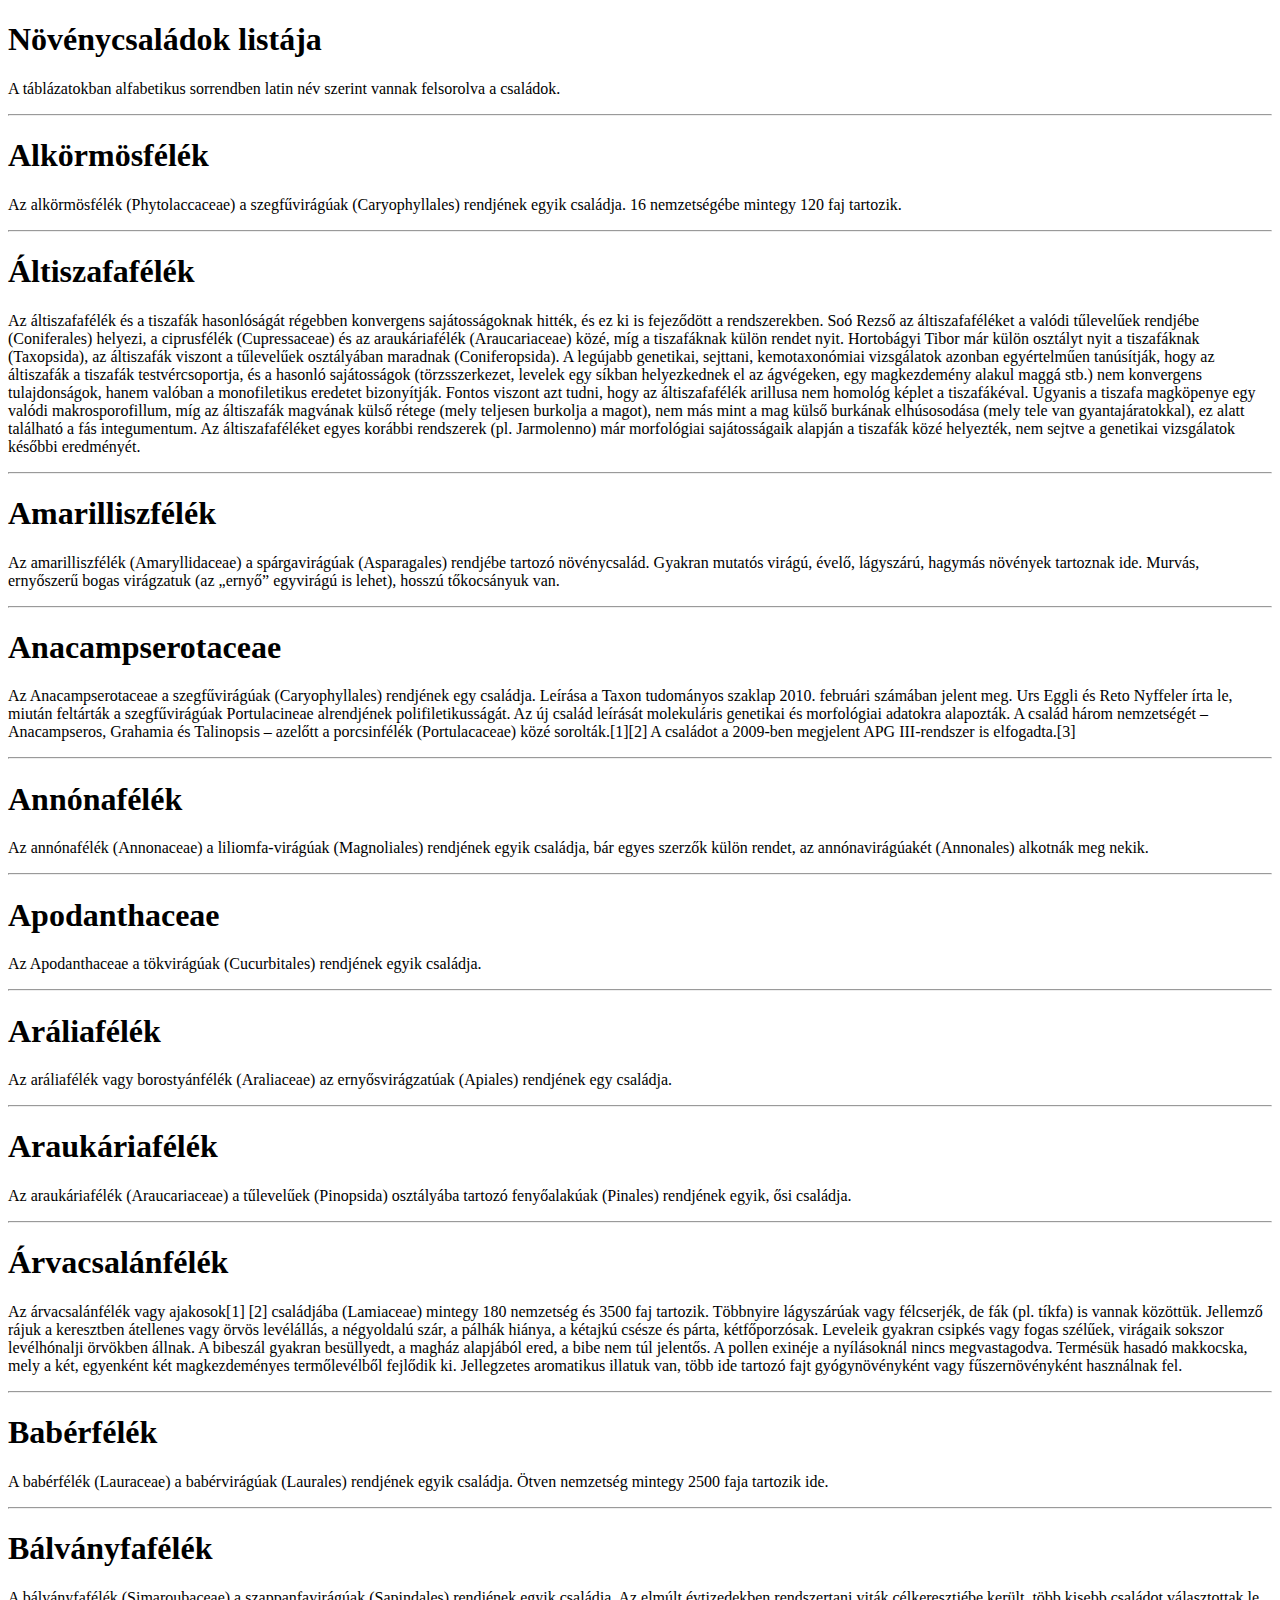
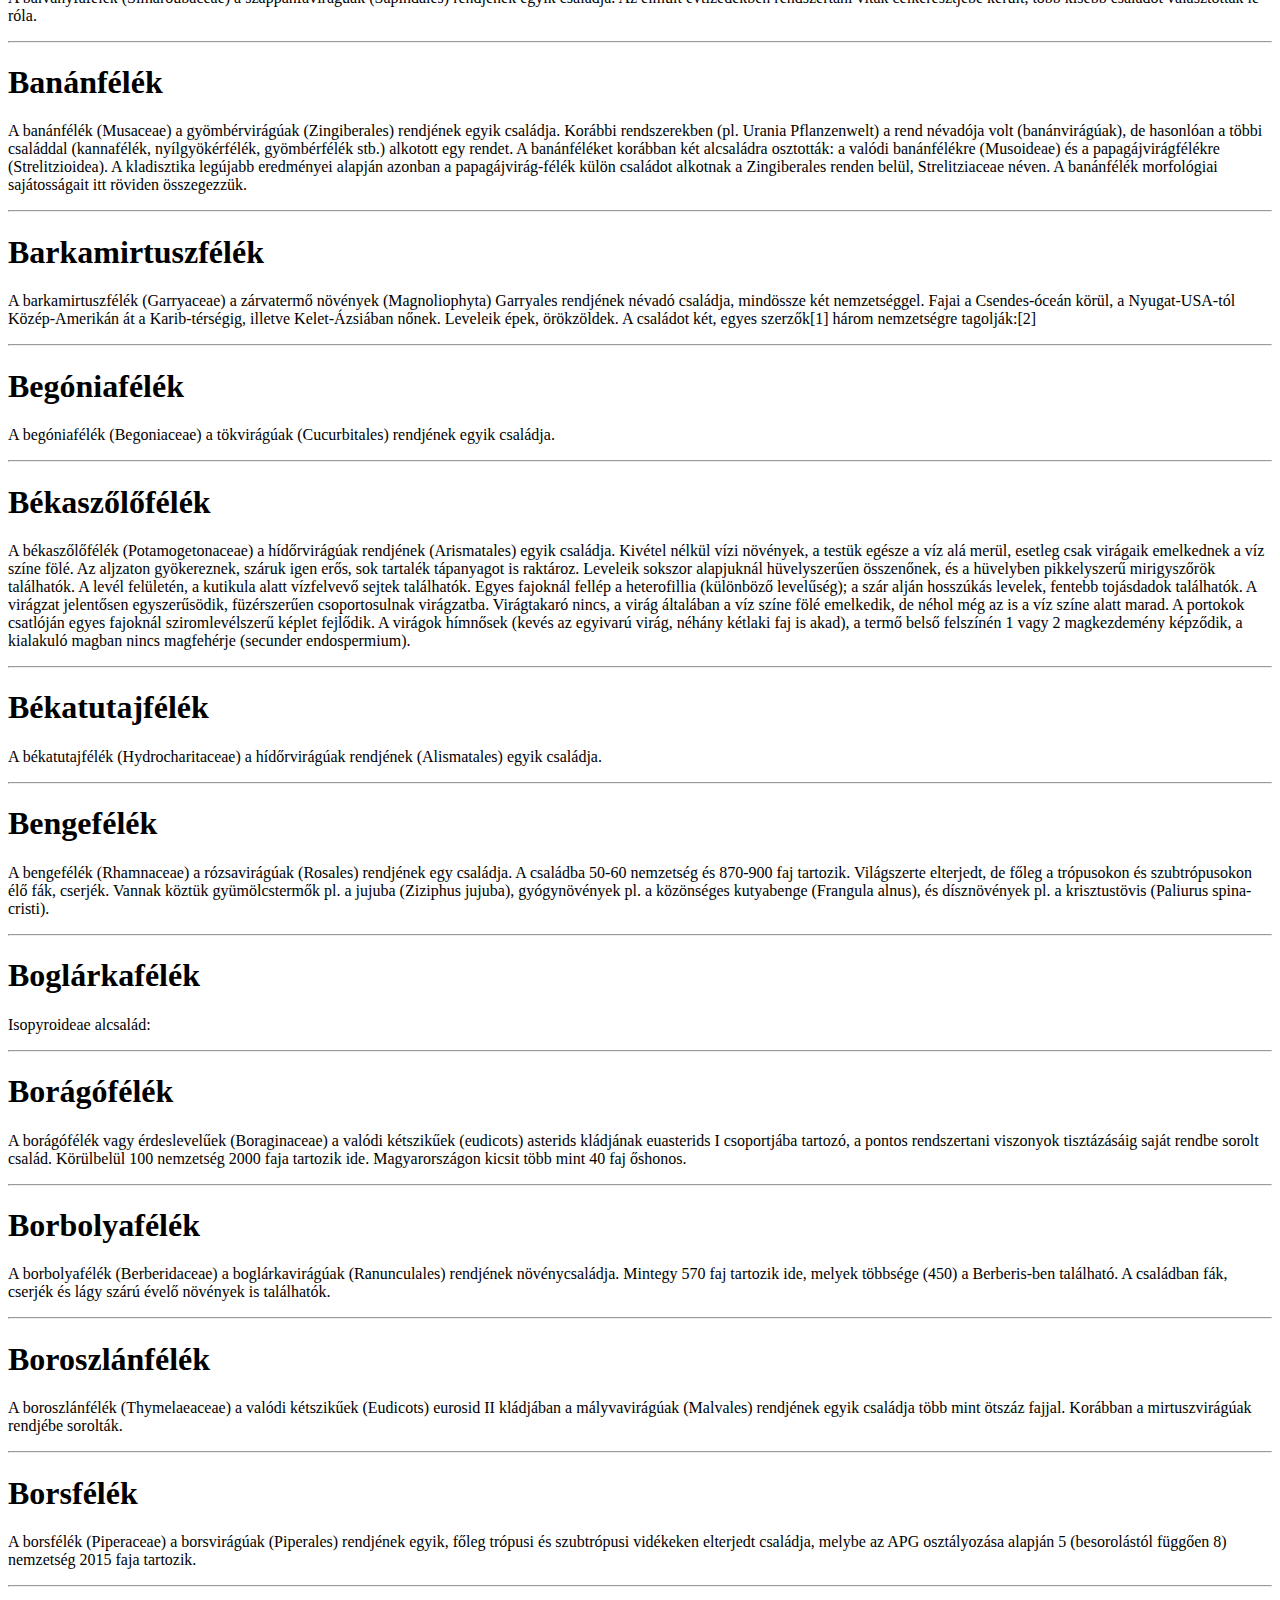
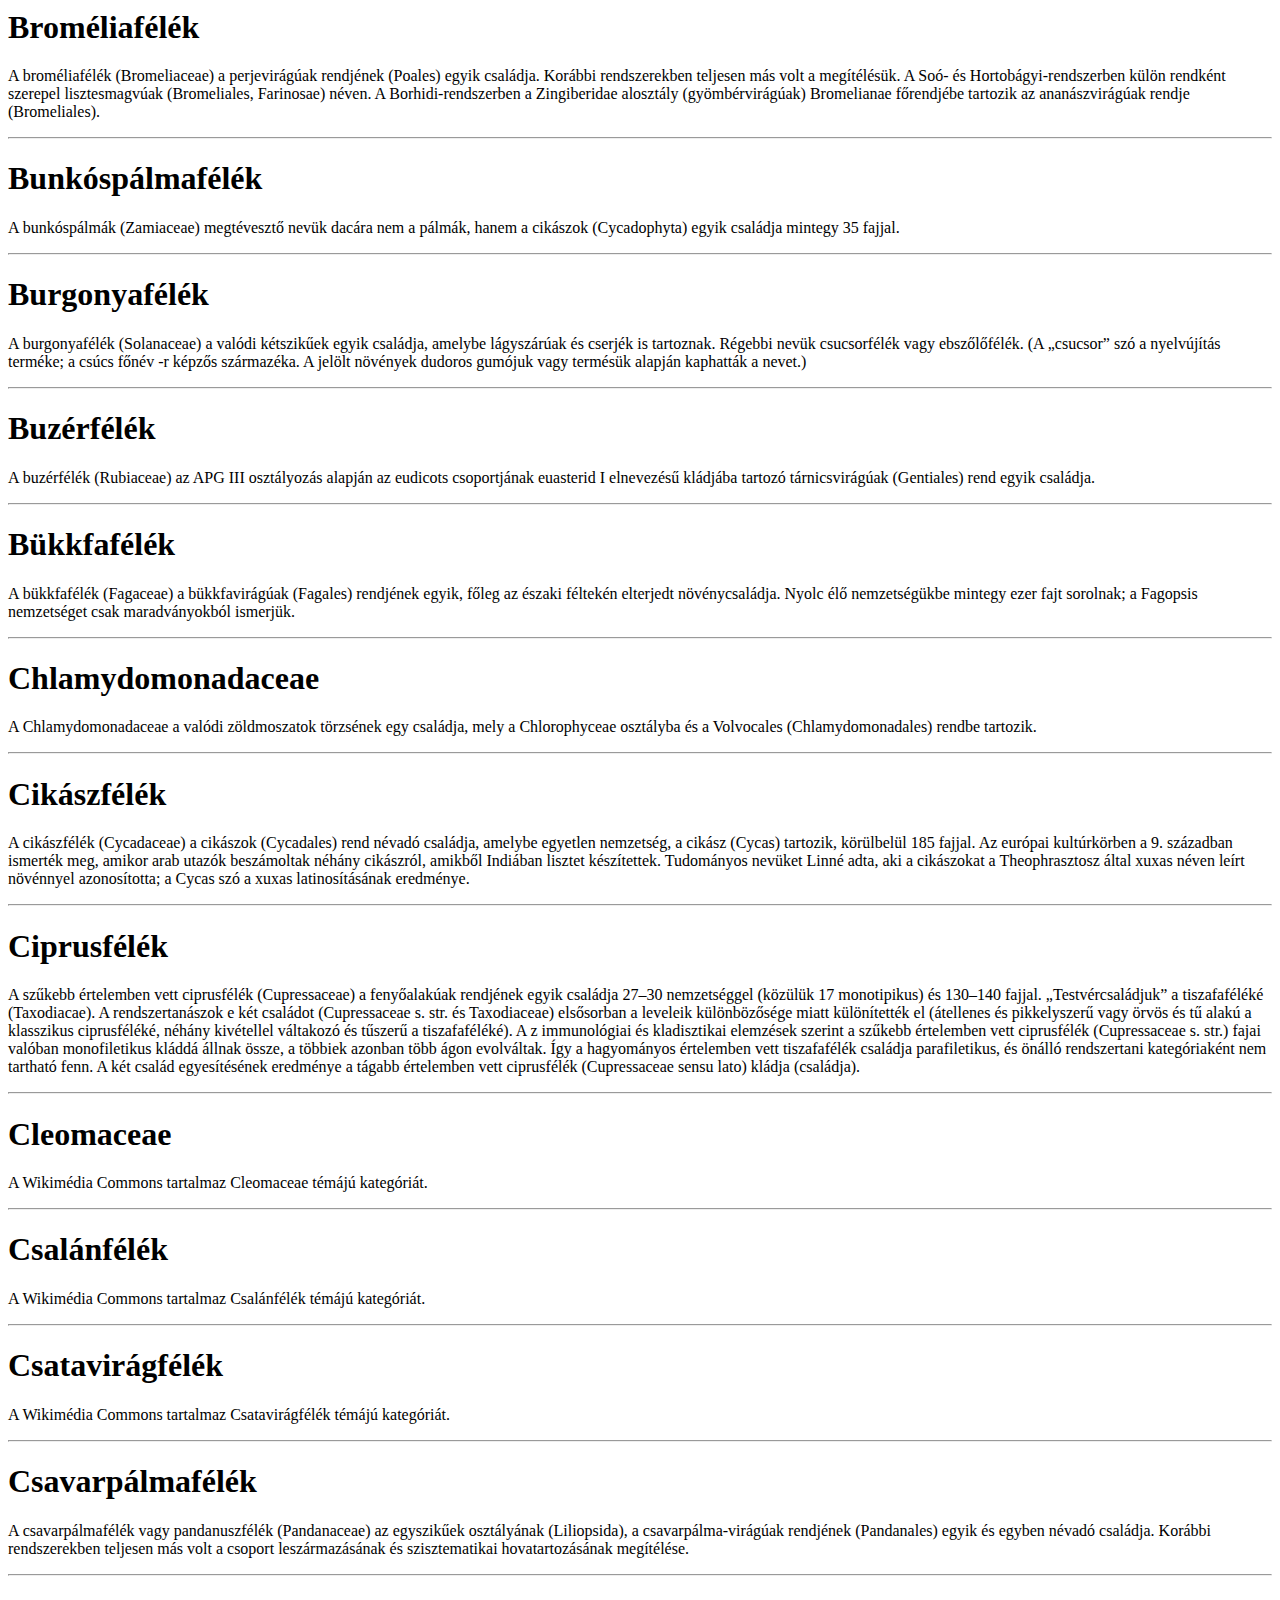
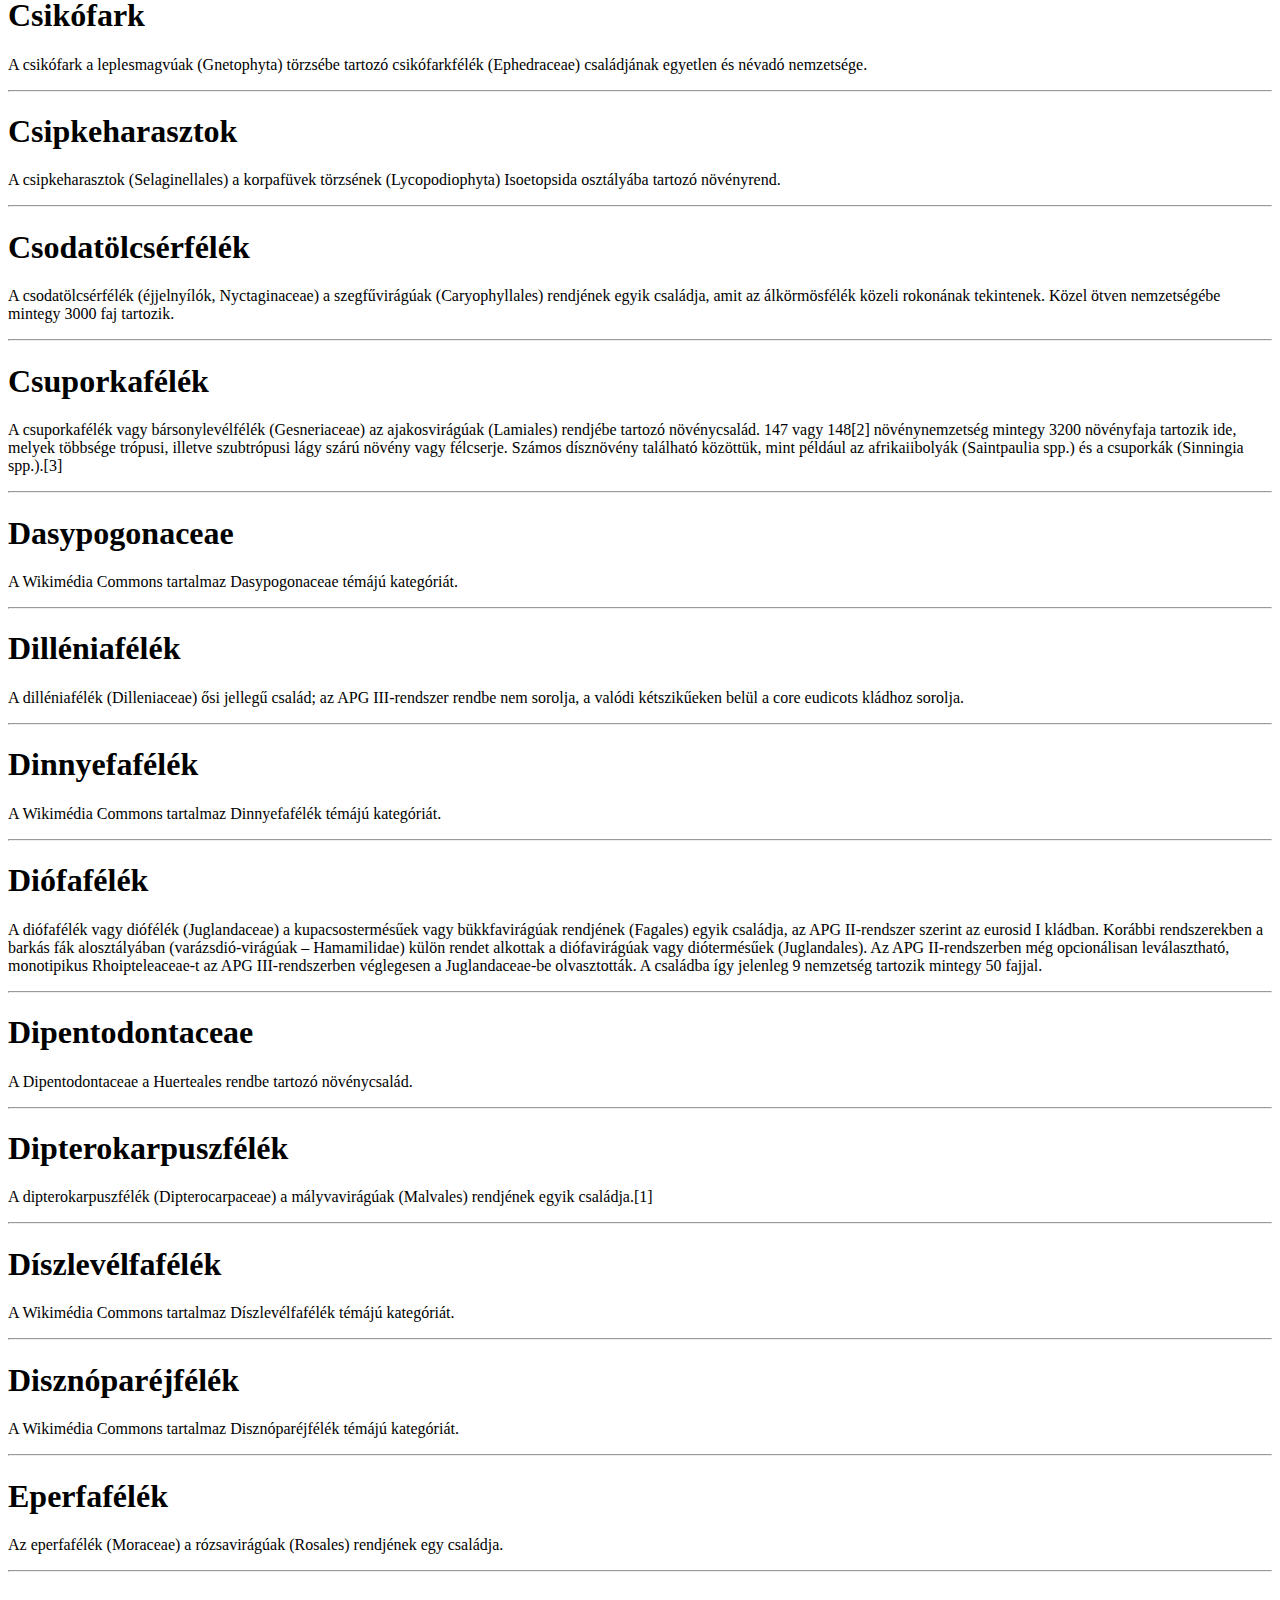
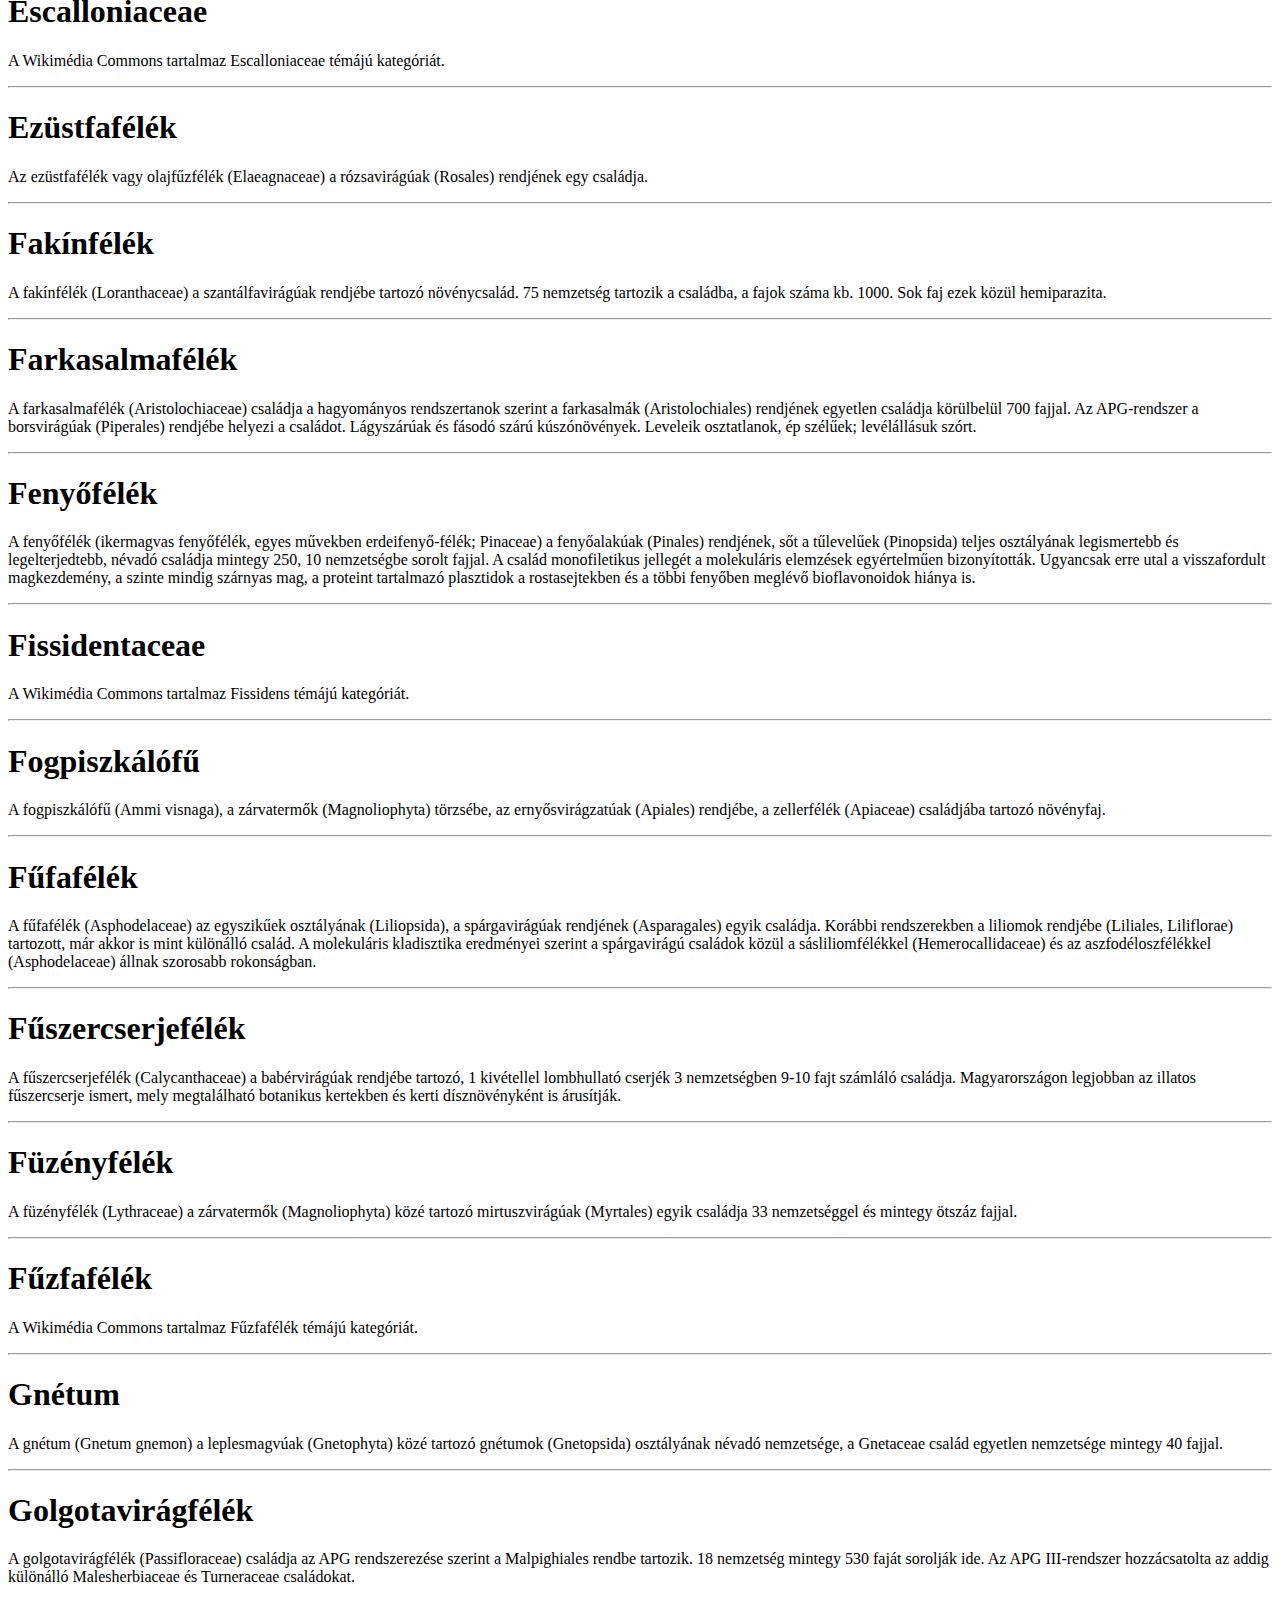
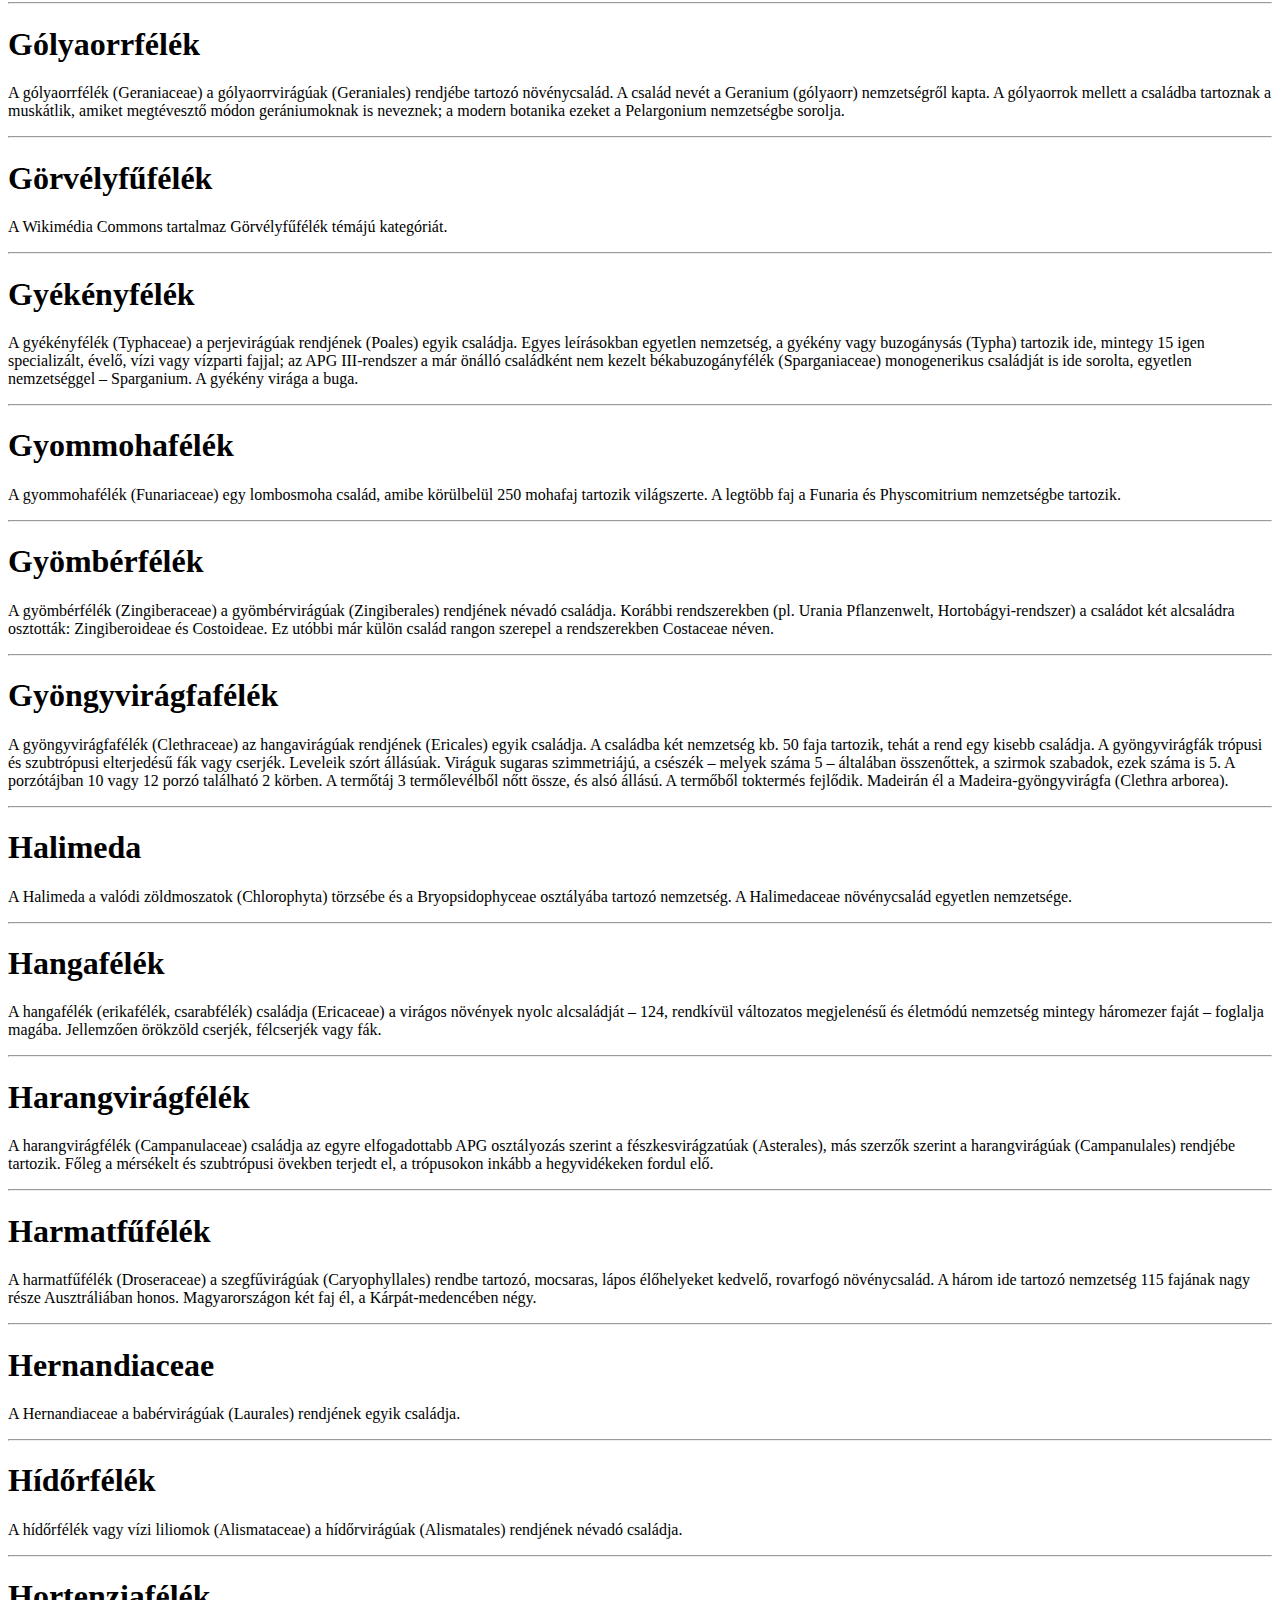
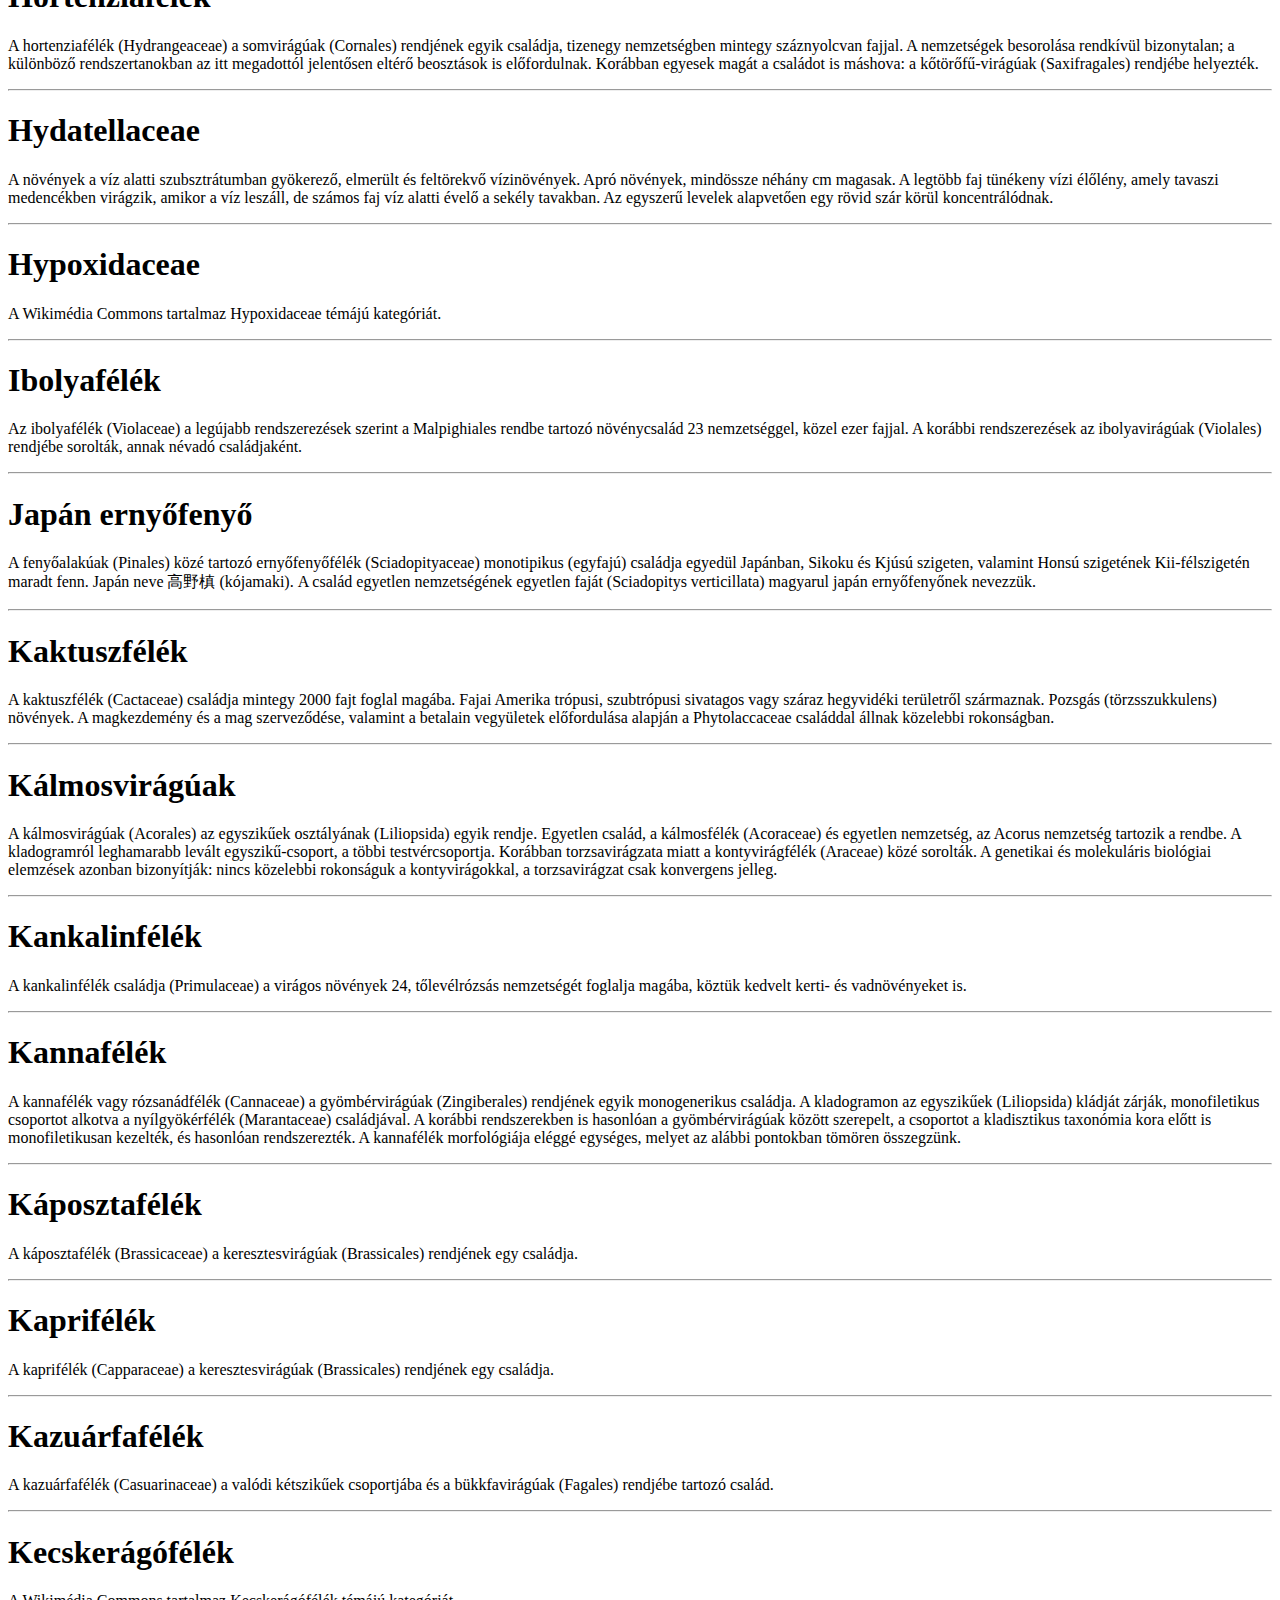
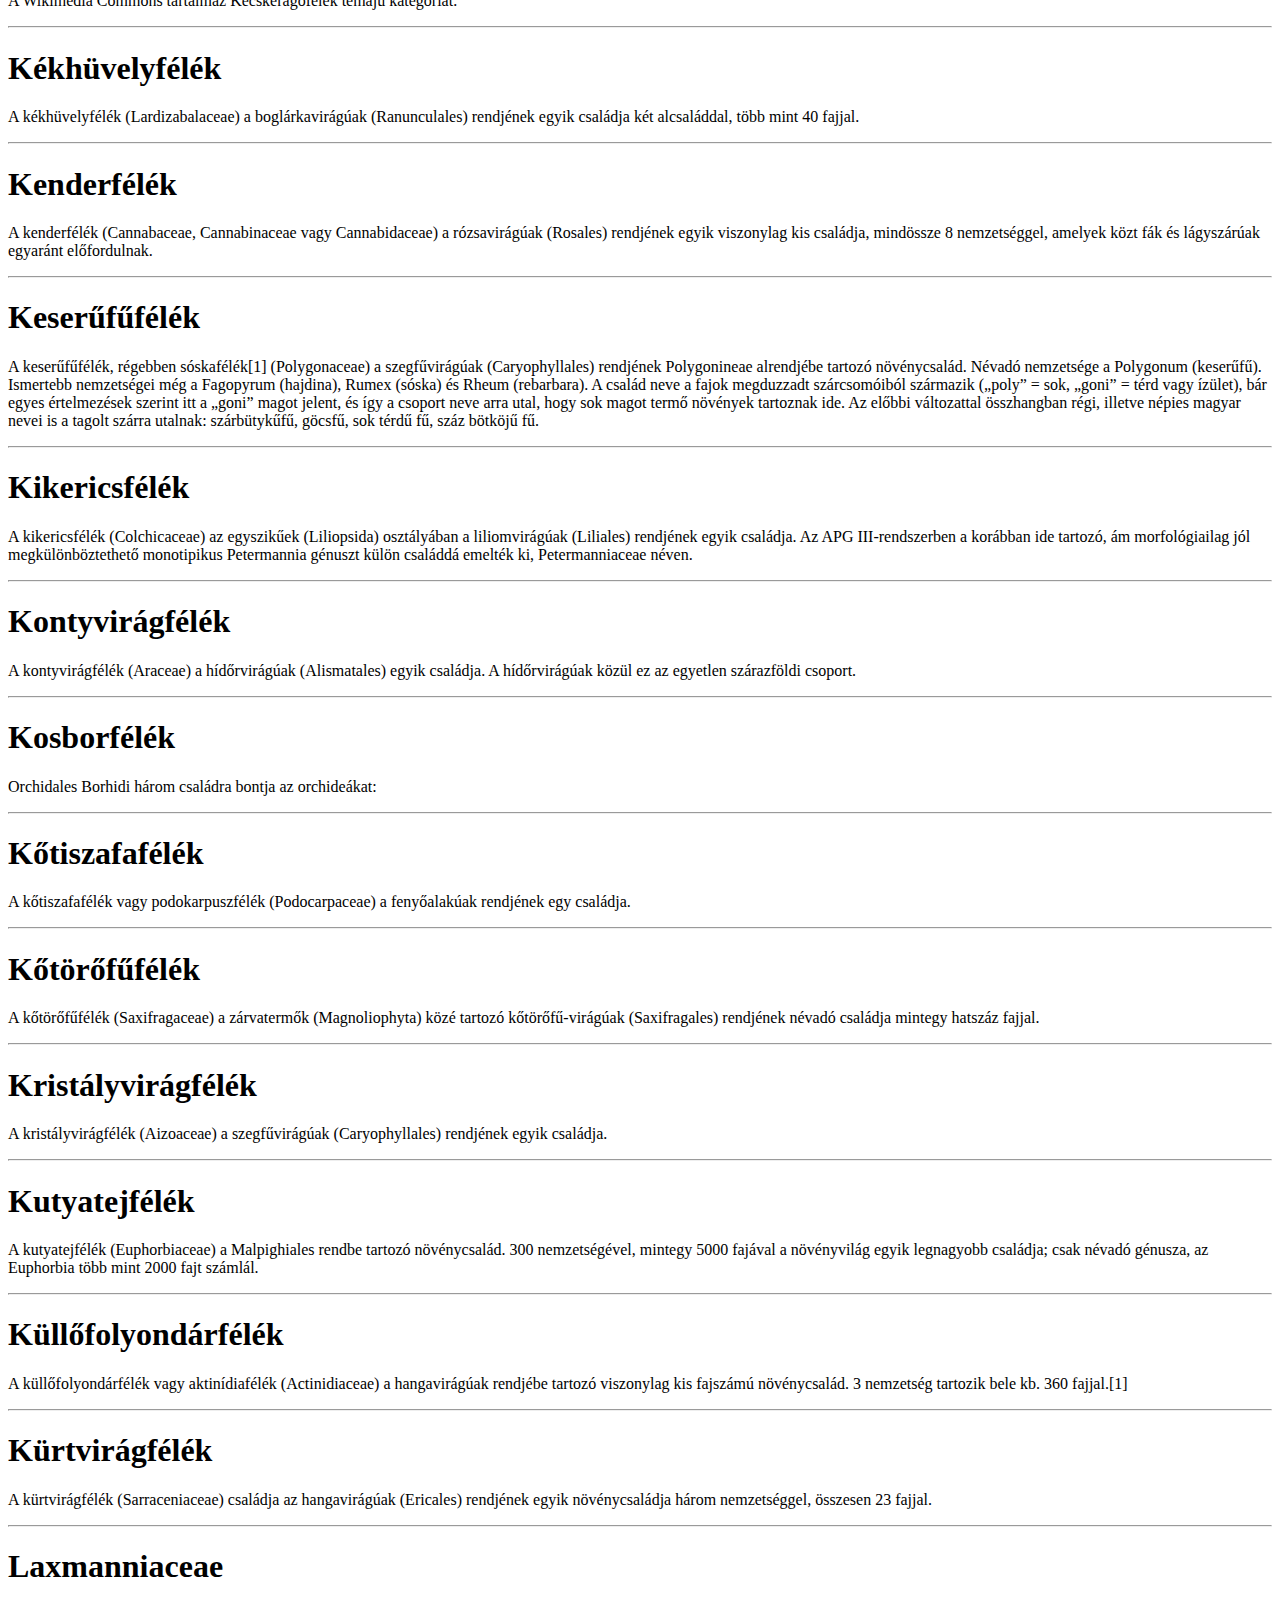
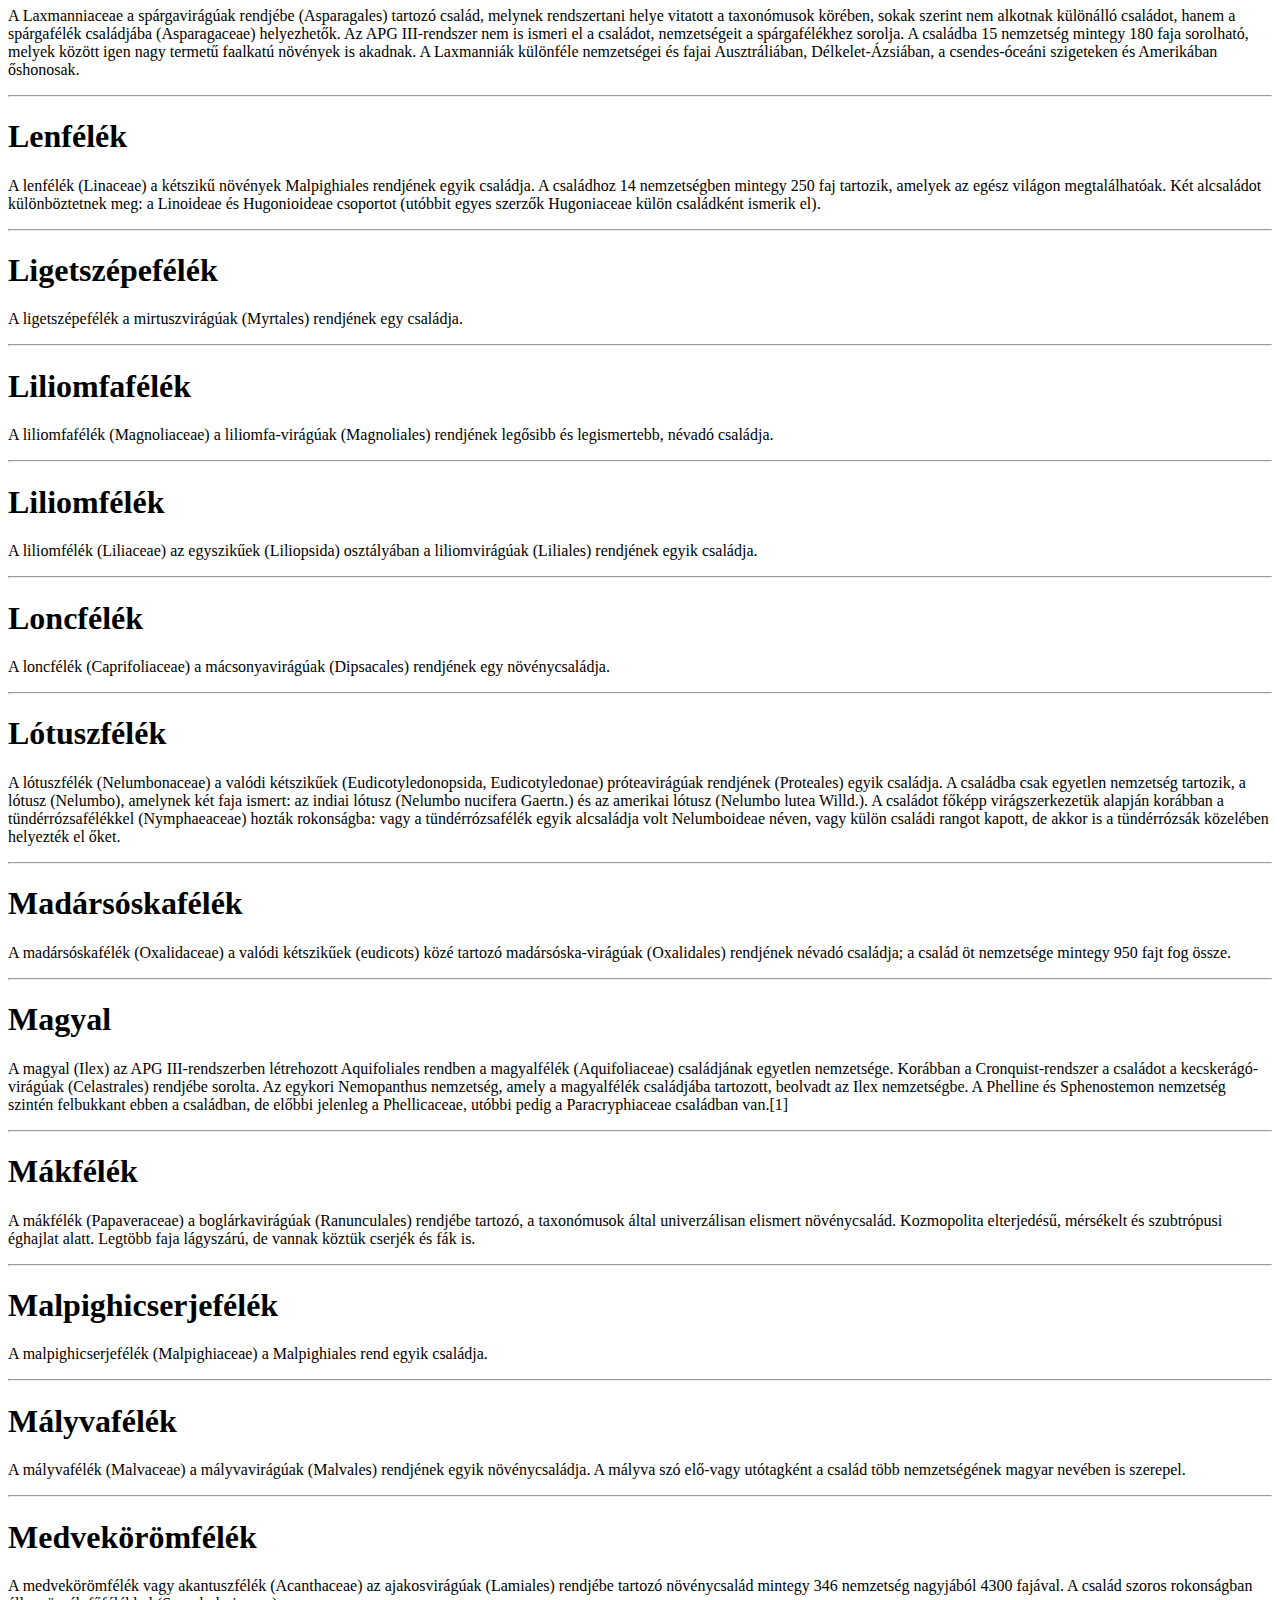
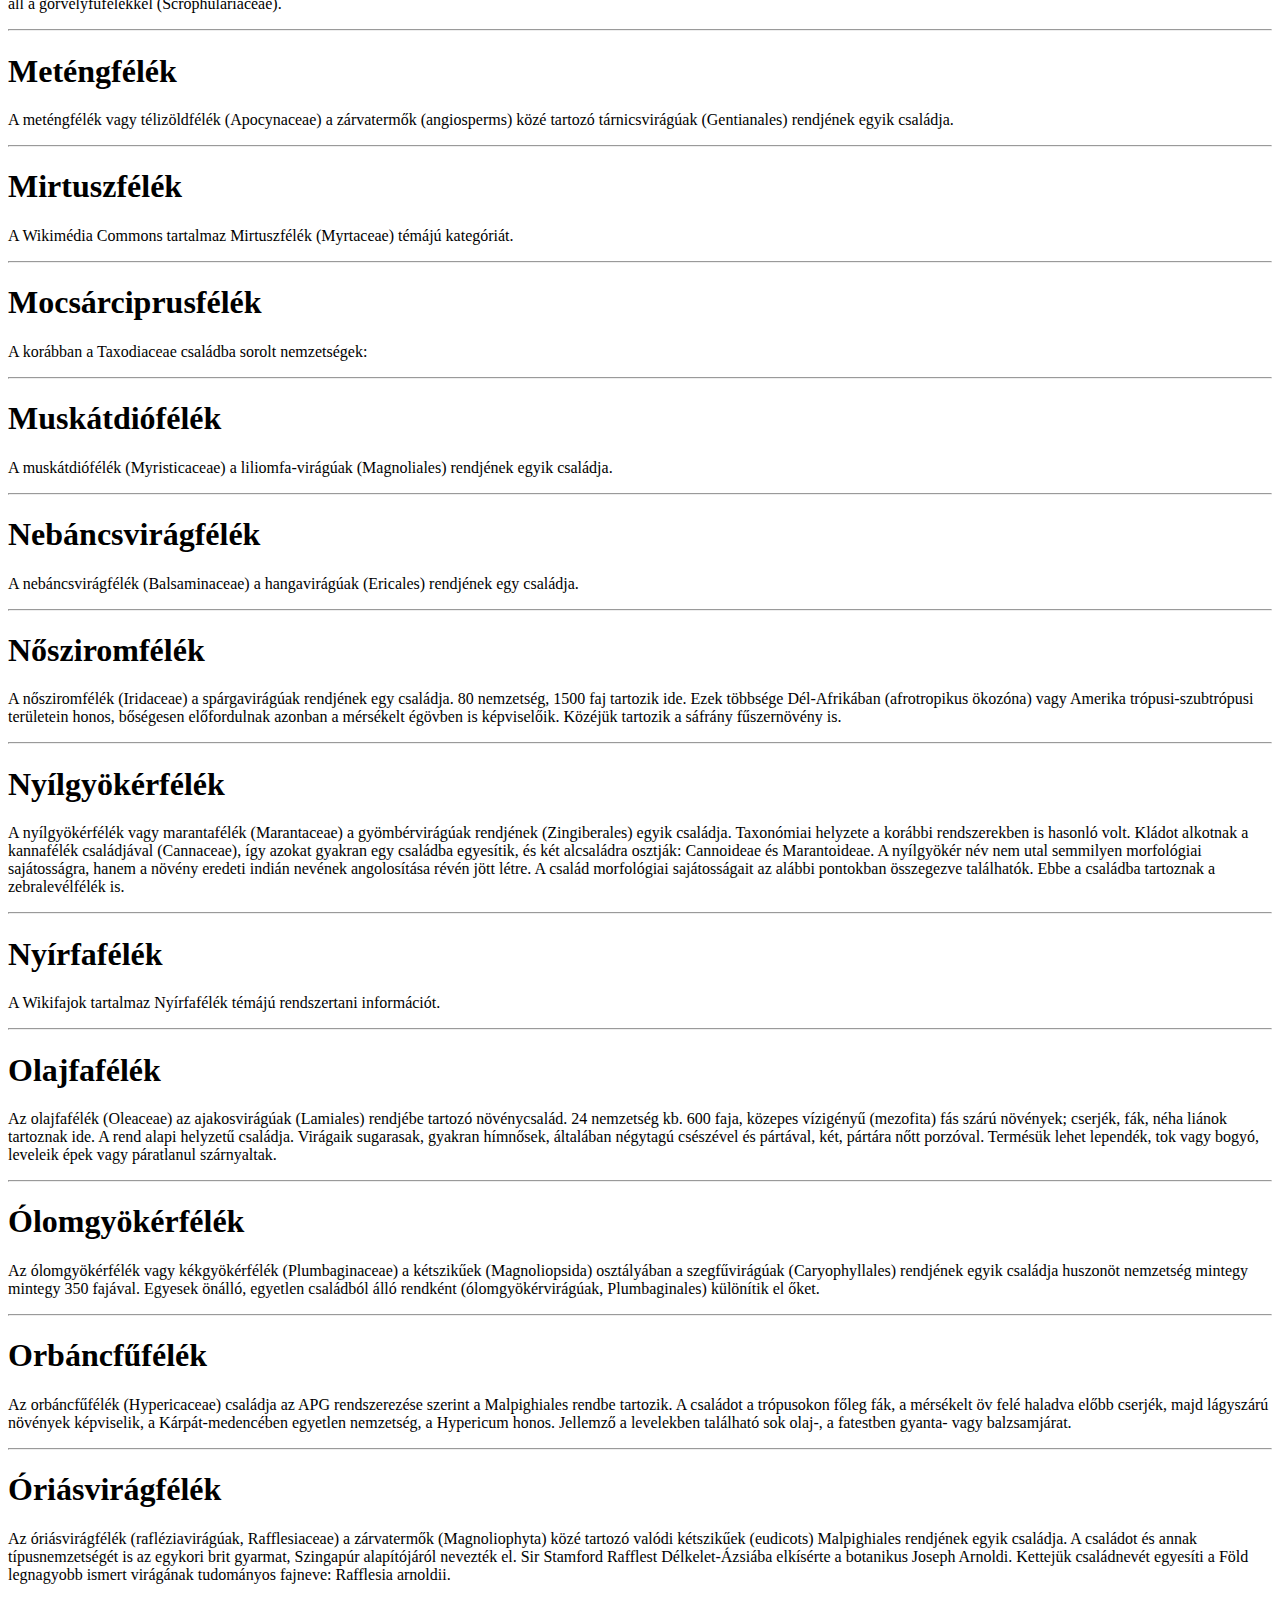
<file: 10b prog/2024.04.10/index.html>
<!DOCTYPE html>
<html>
<head>
<title>Title and Description</title>
</head>
<body>
<h1>Növénycsaládok listája</h1>
<p>A táblázatokban alfabetikus sorrendben latin név szerint vannak felsorolva a családok.
</p>
<hr>
<h1>Alkörmösfélék</h1>
<p>Az alkörmösfélék (Phytolaccaceae) a szegfűvirágúak (Caryophyllales) rendjének egyik családja. 16 nemzetségébe mintegy 120 faj tartozik.
</p>
<hr>
<h1>Áltiszafafélék</h1>
<p>Az áltiszafafélék és a tiszafák hasonlóságát régebben konvergens sajátosságoknak hitték, és ez ki is fejeződött a rendszerekben. Soó Rezső az áltiszafaféléket a valódi tűlevelűek rendjébe (Coniferales) helyezi, a ciprusfélék (Cupressaceae) és az araukáriafélék (Araucariaceae) közé, míg a tiszafáknak külön rendet nyit. Hortobágyi Tibor már külön osztályt nyit a tiszafáknak (Taxopsida), az áltiszafák viszont a tűlevelűek osztályában maradnak (Coniferopsida). A legújabb genetikai, sejttani, kemotaxonómiai vizsgálatok azonban egyértelműen tanúsítják, hogy az áltiszafák a tiszafák testvércsoportja, és a hasonló sajátosságok (törzsszerkezet, levelek egy síkban helyezkednek el az ágvégeken, egy magkezdemény alakul maggá stb.) nem konvergens tulajdonságok, hanem valóban a monofiletikus eredetet bizonyítják. Fontos viszont azt tudni, hogy az áltiszafafélék arillusa nem homológ képlet a tiszafákéval. Ugyanis a tiszafa magköpenye egy valódi makrosporofillum, míg az áltiszafák magvának külső rétege (mely teljesen burkolja a magot), nem más mint a mag külső burkának elhúsosodása (mely tele van gyantajáratokkal), ez alatt található a fás integumentum. Az áltiszafaféléket egyes korábbi rendszerek (pl. Jarmolenno) már morfológiai sajátosságaik alapján a tiszafák közé helyezték, nem sejtve a genetikai vizsgálatok későbbi eredményét.
</p>
<hr>
<h1>Amarilliszfélék</h1>
<p>Az amarilliszfélék (Amaryllidaceae) a spárgavirágúak (Asparagales) rendjébe tartozó növénycsalád. Gyakran mutatós virágú, évelő, lágyszárú, hagymás növények tartoznak ide. Murvás, ernyőszerű bogas virágzatuk (az „ernyő” egyvirágú is lehet), hosszú tőkocsányuk van.
</p>
<hr>
<h1>Anacampserotaceae</h1>
<p>Az Anacampserotaceae a szegfűvirágúak (Caryophyllales) rendjének egy családja. Leírása a Taxon tudományos szaklap 2010. februári számában jelent meg. Urs Eggli és Reto Nyffeler írta le, miután feltárták a szegfűvirágúak Portulacineae alrendjének polifiletikusságát. Az új család leírását molekuláris genetikai és morfológiai adatokra alapozták. A család három nemzetségét – Anacampseros, Grahamia és Talinopsis – azelőtt a porcsinfélék (Portulacaceae) közé sorolták.[1][2] A családot a 2009-ben megjelent APG III-rendszer is elfogadta.[3]
</p>
<hr>
<h1>Annónafélék</h1>
<p>Az annónafélék (Annonaceae) a liliomfa-virágúak (Magnoliales) rendjének egyik családja, bár egyes szerzők külön rendet, az annónavirágúakét (Annonales) alkotnák meg nekik.
</p>
<hr>
<h1>Apodanthaceae</h1>
<p>Az Apodanthaceae a tökvirágúak (Cucurbitales) rendjének egyik családja.
</p>
<hr>
<h1>Aráliafélék</h1>
<p>Az aráliafélék vagy borostyánfélék (Araliaceae) az ernyősvirágzatúak (Apiales) rendjének egy családja.
</p>
<hr>
<h1>Araukáriafélék</h1>
<p>Az araukáriafélék (Araucariaceae) a tűlevelűek (Pinopsida) osztályába tartozó fenyőalakúak (Pinales) rendjének egyik, ősi családja.
</p>
<hr>
<h1>Árvacsalánfélék</h1>
<p>Az árvacsalánfélék vagy ajakosok[1] [2] családjába (Lamiaceae) mintegy 180 nemzetség és 3500 faj tartozik. Többnyire lágyszárúak vagy félcserjék, de fák (pl. tíkfa) is vannak közöttük. Jellemző rájuk a keresztben átellenes vagy örvös levélállás, a négyoldalú szár, a pálhák hiánya, a kétajkú csésze és párta, kétfőporzósak. Leveleik gyakran csipkés vagy fogas szélűek, virágaik sokszor levélhónalji örvökben állnak. A bibeszál gyakran besüllyedt, a magház alapjából ered, a bibe nem túl jelentős. A pollen exinéje a nyílásoknál nincs megvastagodva. Termésük hasadó makkocska, mely a két, egyenként két magkezdeményes termőlevélből fejlődik ki. Jellegzetes aromatikus illatuk van, több ide tartozó fajt gyógynövényként vagy fűszernövényként használnak fel.
</p>
<hr>
<h1>Babérfélék</h1>
<p>A babérfélék (Lauraceae) a babérvirágúak (Laurales) rendjének egyik családja. Ötven nemzetség mintegy 2500 faja tartozik ide.
</p>
<hr>
<h1>Bálványfafélék</h1>
<p>A bálványfafélék (Simaroubaceae) a szappanfavirágúak (Sapindales) rendjének egyik családja. Az elmúlt évtizedekben rendszertani viták célkeresztjébe került, több kisebb családot választottak le róla.
</p>
<hr>
<h1>Banánfélék</h1>
<p>A banánfélék (Musaceae) a gyömbérvirágúak (Zingiberales) rendjének egyik családja. Korábbi rendszerekben (pl. Urania Pflanzenwelt) a rend névadója volt (banánvirágúak), de hasonlóan a többi családdal (kannafélék, nyílgyökérfélék, gyömbérfélék stb.) alkotott egy rendet. A banánféléket korábban két alcsaládra osztották: a valódi banánfélékre (Musoideae) és a papagájvirágfélékre (Strelitzioidea). A kladisztika legújabb eredményei alapján azonban a papagájvirág-félék külön családot alkotnak a Zingiberales renden belül, Strelitziaceae néven. A banánfélék morfológiai sajátosságait itt röviden összegezzük.
</p>
<hr>
<h1>Barkamirtuszfélék</h1>
<p>A barkamirtuszfélék (Garryaceae) a zárvatermő növények (Magnoliophyta) Garryales rendjének névadó családja, mindössze két nemzetséggel. Fajai a Csendes-óceán körül, a Nyugat-USA-tól Közép-Amerikán át a Karib-térségig, illetve Kelet-Ázsiában nőnek. Leveleik épek, örökzöldek.
A családot két, egyes szerzők[1] három nemzetségre tagolják:[2]
</p>
<hr>
<h1>Begóniafélék</h1>
<p>A begóniafélék (Begoniaceae) a tökvirágúak (Cucurbitales) rendjének egyik családja.
</p>
<hr>
<h1>Békaszőlőfélék</h1>
<p>A békaszőlőfélék (Potamogetonaceae) a hídőrvirágúak rendjének (Arismatales) egyik családja. Kivétel nélkül vízi növények, a testük egésze a víz alá merül, esetleg csak virágaik emelkednek a víz színe fölé. Az aljzaton gyökereznek, száruk igen erős, sok tartalék tápanyagot is raktároz. Leveleik sokszor alapjuknál hüvelyszerűen összenőnek, és a hüvelyben pikkelyszerű mirigyszőrök találhatók. A levél felületén, a kutikula alatt vízfelvevő sejtek találhatók. Egyes fajoknál fellép a heterofillia (különböző levelűség); a szár alján hosszúkás levelek, fentebb tojásdadok találhatók. A virágzat jelentősen egyszerűsödik, füzérszerűen csoportosulnak virágzatba. Virágtakaró nincs, a virág általában a víz színe fölé emelkedik, de néhol még az is a víz színe alatt marad. A portokok csatlóján egyes fajoknál sziromlevélszerű képlet fejlődik. A virágok hímnősek (kevés az egyivarú virág, néhány kétlaki faj is akad), a termő belső felszínén 1 vagy 2 magkezdemény képződik, a kialakuló magban nincs magfehérje (secunder endospermium).
</p>
<hr>
<h1>Békatutajfélék</h1>
<p>A békatutajfélék (Hydrocharitaceae) a hídőrvirágúak rendjének (Alismatales) egyik családja.
</p>
<hr>
<h1>Bengefélék</h1>
<p>A bengefélék (Rhamnaceae) a rózsavirágúak (Rosales) rendjének egy családja. A családba 50-60 nemzetség és 870-900 faj tartozik. Világszerte elterjedt, de főleg a trópusokon és szubtrópusokon élő fák, cserjék. Vannak köztük gyümölcstermők pl. a jujuba (Ziziphus jujuba), gyógynövények pl. a közönséges kutyabenge (Frangula alnus), és dísznövények pl. a krisztustövis (Paliurus spina-cristi).
</p>
<hr>
<h1>Boglárkafélék</h1>
<p>Isopyroideae alcsalád:
</p>
<hr>
<h1>Borágófélék</h1>
<p>A borágófélék vagy érdeslevelűek (Boraginaceae) a valódi kétszikűek (eudicots) asterids kládjának euasterids I csoportjába tartozó, a pontos rendszertani viszonyok tisztázásáig saját rendbe sorolt család. Körülbelül 100 nemzetség 2000 faja tartozik ide. Magyarországon kicsit több mint 40 faj őshonos.
</p>
<hr>
<h1>Borbolyafélék</h1>
<p>A borbolyafélék (Berberidaceae) a boglárkavirágúak (Ranunculales) rendjének növénycsaládja. Mintegy 570 faj tartozik ide, melyek többsége (450) a Berberis-ben található. A családban fák, cserjék és lágy szárú évelő növények is találhatók.
</p>
<hr>
<h1>Boroszlánfélék</h1>
<p>A boroszlánfélék (Thymelaeaceae) a valódi kétszikűek (Eudicots) eurosid II kládjában a mályvavirágúak (Malvales) rendjének egyik családja több mint ötszáz fajjal. Korábban a mirtuszvirágúak rendjébe sorolták.
</p>
<hr>
<h1>Borsfélék</h1>
<p>A borsfélék (Piperaceae) a borsvirágúak (Piperales) rendjének egyik, főleg trópusi és szubtrópusi vidékeken elterjedt családja, melybe az APG osztályozása alapján 5 (besorolástól függően 8) nemzetség 2015 faja tartozik.
</p>
<hr>
<h1>Broméliafélék</h1>
<p>A broméliafélék (Bromeliaceae) a perjevirágúak rendjének (Poales) egyik családja. Korábbi rendszerekben teljesen más volt a megítélésük. A Soó- és Hortobágyi-rendszerben külön rendként szerepel lisztesmagvúak (Bromeliales, Farinosae) néven. A Borhidi-rendszerben a Zingiberidae alosztály (gyömbérvirágúak) Bromelianae főrendjébe tartozik az ananászvirágúak rendje (Bromeliales).
</p>
<hr>
<h1>Bunkóspálmafélék</h1>
<p>A bunkóspálmák (Zamiaceae) megtévesztő nevük dacára nem a pálmák, hanem a cikászok (Cycadophyta) egyik családja mintegy 35 fajjal.
</p>
<hr>
<h1>Burgonyafélék</h1>
<p>A burgonyafélék (Solanaceae) a valódi kétszikűek egyik családja, amelybe lágyszárúak és cserjék is tartoznak. Régebbi nevük csucsorfélék vagy ebszőlőfélék. (A „csucsor” szó a nyelvújítás terméke; a csúcs főnév -r képzős származéka. A jelölt növények dudoros gumójuk vagy termésük alapján kaphatták a nevet.)
</p>
<hr>
<h1>Buzérfélék</h1>
<p>A buzérfélék (Rubiaceae) az APG III osztályozás alapján az eudicots csoportjának euasterid I elnevezésű kládjába tartozó tárnicsvirágúak (Gentiales) rend egyik családja.
</p>
<hr>
<h1>Bükkfafélék</h1>
<p>A bükkfafélék (Fagaceae) a bükkfavirágúak (Fagales) rendjének egyik, főleg az északi féltekén elterjedt növénycsaládja. Nyolc élő nemzetségükbe mintegy ezer fajt sorolnak; a Fagopsis nemzetséget csak maradványokból ismerjük.
</p>
<hr>
<h1>Chlamydomonadaceae</h1>
<p>A Chlamydomonadaceae a valódi zöldmoszatok törzsének egy családja, mely a Chlorophyceae osztályba és a Volvocales (Chlamydomonadales) rendbe tartozik.
</p>
<hr>
<h1>Cikászfélék</h1>
<p>A cikászfélék (Cycadaceae) a cikászok (Cycadales) rend névadó családja, amelybe egyetlen nemzetség, a cikász (Cycas) tartozik, körülbelül 185 fajjal. Az európai kultúrkörben a 9. században ismerték meg, amikor arab utazók beszámoltak néhány cikászról, amikből Indiában lisztet készítettek. Tudományos nevüket Linné adta, aki a cikászokat a Theophrasztosz által xuxas néven leírt növénnyel azonosította; a Cycas szó a xuxas latinosításának eredménye.
</p>
<hr>
<h1>Ciprusfélék</h1>
<p>A szűkebb értelemben vett ciprusfélék (Cupressaceae) a fenyőalakúak rendjének egyik családja 27–30 nemzetséggel (közülük 17 monotipikus) és 130–140 fajjal. „Testvércsaládjuk” a tiszafaféléké (Taxodiacae). A rendszertanászok e két családot (Cupressaceae s. str. és Taxodiaceae) elsősorban a leveleik különbözősége miatt különítették el (átellenes és pikkelyszerű vagy örvös és tű alakú a klasszikus ciprusféléké, néhány kivétellel váltakozó és tűszerű a tiszafaféléké). A z immunológiai és kladisztikai elemzések szerint a szűkebb értelemben vett ciprusfélék (Cupressaceae s. str.) fajai valóban monofiletikus kláddá állnak össze, a többiek azonban több ágon evolváltak. Így a hagyományos értelemben vett tiszafafélék családja parafiletikus, és önálló rendszertani kategóriaként nem tartható fenn. A két család egyesítésének eredménye a tágabb értelemben vett ciprusfélék (Cupressaceae sensu lato) kládja (családja).
</p>
<hr>
<h1>Cleomaceae</h1>
<p>A Wikimédia Commons tartalmaz Cleomaceae témájú kategóriát.
</p>
<hr>
<h1>Csalánfélék</h1>
<p>A Wikimédia Commons tartalmaz Csalánfélék témájú kategóriát.
</p>
<hr>
<h1>Csatavirágfélék</h1>
<p>A Wikimédia Commons tartalmaz Csatavirágfélék témájú kategóriát.
</p>
<hr>
<h1>Csavarpálmafélék</h1>
<p>A csavarpálmafélék vagy pandanuszfélék (Pandanaceae) az egyszikűek osztályának (Liliopsida), a csavarpálma-virágúak rendjének (Pandanales) egyik és egyben névadó családja. Korábbi rendszerekben teljesen más volt a csoport leszármazásának és szisztematikai hovatartozásának megítélése.
</p>
<hr>
<h1>Csikófark</h1>
<p>A csikófark a leplesmagvúak (Gnetophyta) törzsébe tartozó csikófarkfélék (Ephedraceae) családjának egyetlen és névadó nemzetsége.
</p>
<hr>
<h1>Csipkeharasztok</h1>
<p>A csipkeharasztok (Selaginellales) a korpafüvek törzsének (Lycopodiophyta) Isoetopsida osztályába tartozó növényrend.
</p>
<hr>
<h1>Csodatölcsérfélék</h1>
<p>A csodatölcsérfélék (éjjelnyílók, Nyctaginaceae) a szegfűvirágúak (Caryophyllales) rendjének egyik családja, amit az álkörmösfélék közeli rokonának tekintenek. Közel ötven nemzetségébe mintegy 3000 faj tartozik.
</p>
<hr>
<h1>Csuporkafélék</h1>
<p>A csuporkafélék vagy bársonylevélfélék (Gesneriaceae) az ajakosvirágúak (Lamiales) rendjébe tartozó növénycsalád. 147 vagy 148[2] növénynemzetség mintegy 3200 növényfaja tartozik ide, melyek többsége trópusi, illetve szubtrópusi lágy szárú növény vagy félcserje. Számos dísznövény található közöttük, mint például az afrikaiibolyák (Saintpaulia spp.) és a csuporkák (Sinningia spp.).[3]
</p>
<hr>
<h1>Dasypogonaceae</h1>
<p>A Wikimédia Commons tartalmaz Dasypogonaceae témájú kategóriát.
</p>
<hr>
<h1>Dilléniafélék</h1>
<p>A dilléniafélék (Dilleniaceae) ősi jellegű család; az APG III-rendszer rendbe nem sorolja, a valódi kétszikűeken belül a core eudicots kládhoz sorolja.
</p>
<hr>
<h1>Dinnyefafélék</h1>
<p>A Wikimédia Commons tartalmaz Dinnyefafélék témájú kategóriát.
</p>
<hr>
<h1>Diófafélék</h1>
<p>A diófafélék vagy diófélék (Juglandaceae) a kupacsostermésűek vagy bükkfavirágúak rendjének (Fagales) egyik családja, az APG II-rendszer szerint az eurosid I kládban. Korábbi rendszerekben a barkás fák alosztályában (varázsdió-virágúak – Hamamilidae) külön rendet alkottak a diófavirágúak vagy diótermésűek (Juglandales). Az APG II-rendszerben még opcionálisan leválasztható, monotipikus Rhoipteleaceae-t az APG III-rendszerben véglegesen a Juglandaceae-be olvasztották. A családba így jelenleg 9 nemzetség tartozik mintegy 50 fajjal.
</p>
<hr>
<h1>Dipentodontaceae</h1>
<p>A Dipentodontaceae a Huerteales rendbe tartozó növénycsalád.
</p>
<hr>
<h1>Dipterokarpuszfélék</h1>
<p>A dipterokarpuszfélék (Dipterocarpaceae) a mályvavirágúak (Malvales) rendjének egyik családja.[1]
</p>
<hr>
<h1>Díszlevélfafélék</h1>
<p>A Wikimédia Commons tartalmaz Díszlevélfafélék témájú kategóriát.
</p>
<hr>
<h1>Disznóparéjfélék</h1>
<p>A Wikimédia Commons tartalmaz Disznóparéjfélék témájú kategóriát.
</p>
<hr>
<h1>Eperfafélék</h1>
<p>Az eperfafélék (Moraceae) a rózsavirágúak (Rosales) rendjének egy családja.
</p>
<hr>
<h1>Escalloniaceae</h1>
<p>A Wikimédia Commons tartalmaz Escalloniaceae témájú kategóriát.
</p>
<hr>
<h1>Ezüstfafélék</h1>
<p>Az ezüstfafélék vagy olajfűzfélék (Elaeagnaceae) a rózsavirágúak (Rosales) rendjének egy családja.
</p>
<hr>
<h1>Fakínfélék</h1>
<p>A fakínfélék (Loranthaceae) a szantálfavirágúak rendjébe tartozó növénycsalád. 75 nemzetség tartozik a családba, a fajok száma kb. 1000. Sok faj ezek közül hemiparazita.
</p>
<hr>
<h1>Farkasalmafélék</h1>
<p>A farkasalmafélék (Aristolochiaceae) családja a hagyományos rendszertanok szerint a farkasalmák (Aristolochiales) rendjének egyetlen családja körülbelül 700 fajjal. Az APG-rendszer a borsvirágúak (Piperales) rendjébe helyezi a családot.
Lágyszárúak és fásodó szárú kúszónövények. Leveleik osztatlanok, ép szélűek; levélállásuk szórt.
</p>
<hr>
<h1>Fenyőfélék</h1>
<p>A fenyőfélék (ikermagvas fenyőfélék, egyes művekben erdeifenyő-félék; Pinaceae) a fenyőalakúak (Pinales) rendjének, sőt a tűlevelűek (Pinopsida) teljes osztályának legismertebb és legelterjedtebb, névadó családja mintegy 250, 10 nemzetségbe sorolt fajjal. A család monofiletikus jellegét a molekuláris elemzések egyértelműen bizonyították. Ugyancsak erre utal a visszafordult magkezdemény, a szinte mindig szárnyas mag, a proteint tartalmazó plasztidok a rostasejtekben és a többi fenyőben meglévő bioflavonoidok hiánya is.
</p>
<hr>
<h1>Fissidentaceae</h1>
<p>A Wikimédia Commons tartalmaz Fissidens témájú kategóriát.
</p>
<hr>
<h1>Fogpiszkálófű</h1>
<p>A fogpiszkálófű (Ammi visnaga), a zárvatermők (Magnoliophyta) törzsébe, az ernyősvirágzatúak (Apiales) rendjébe, a zellerfélék (Apiaceae) családjába tartozó növényfaj.
</p>
<hr>
<h1>Fűfafélék</h1>
<p>A fűfafélék (Asphodelaceae) az egyszikűek osztályának (Liliopsida), a spárgavirágúak rendjének (Asparagales) egyik családja. Korábbi rendszerekben a liliomok rendjébe (Liliales, Liliflorae) tartozott, már akkor is mint különálló család. A molekuláris kladisztika eredményei szerint a spárgavirágú családok közül a sásliliomfélékkel (Hemerocallidaceae) és az aszfodéloszfélékkel (Asphodelaceae) állnak szorosabb rokonságban.
</p>
<hr>
<h1>Fűszercserjefélék</h1>
<p>A fűszercserjefélék (Calycanthaceae) a babérvirágúak rendjébe tartozó, 1 kivétellel lombhullató cserjék 3 nemzetségben 9-10 fajt számláló családja. Magyarországon legjobban az illatos fűszercserje ismert, mely megtalálható botanikus kertekben és kerti dísznövényként is árusítják.
</p>
<hr>
<h1>Füzényfélék</h1>
<p>A füzényfélék (Lythraceae) a zárvatermők (Magnoliophyta) közé tartozó mirtuszvirágúak (Myrtales) egyik családja 33 nemzetséggel és mintegy ötszáz fajjal.
</p>
<hr>
<h1>Fűzfafélék</h1>
<p>A Wikimédia Commons tartalmaz Fűzfafélék témájú kategóriát.
</p>
<hr>
<h1>Gnétum</h1>
<p>A gnétum (Gnetum gnemon) a  leplesmagvúak (Gnetophyta) közé tartozó gnétumok (Gnetopsida) osztályának névadó nemzetsége, a  Gnetaceae család egyetlen nemzetsége mintegy 40 fajjal.
</p>
<hr>
<h1>Golgotavirágfélék</h1>
<p>A golgotavirágfélék (Passifloraceae) családja az APG rendszerezése szerint a Malpighiales rendbe tartozik. 18 nemzetség mintegy 530 faját sorolják ide. Az APG III-rendszer hozzácsatolta az addig különálló Malesherbiaceae és Turneraceae családokat.
</p>
<hr>
<h1>Gólyaorrfélék</h1>
<p>A gólyaorrfélék (Geraniaceae) a gólyaorrvirágúak (Geraniales) rendjébe tartozó növénycsalád. A család nevét a Geranium (gólyaorr) nemzetségről kapta. A gólyaorrok mellett a családba tartoznak a muskátlik, amiket megtévesztő módon gerániumoknak is neveznek; a modern botanika ezeket a Pelargonium nemzetségbe sorolja.
</p>
<hr>
<h1>Görvélyfűfélék</h1>
<p>A Wikimédia Commons tartalmaz Görvélyfűfélék témájú kategóriát.
</p>
<hr>
<h1>Gyékényfélék</h1>
<p>A gyékényfélék (Typhaceae) a perjevirágúak rendjének (Poales) egyik családja. Egyes leírásokban egyetlen nemzetség, a gyékény vagy buzogánysás (Typha) tartozik ide, mintegy 15 igen specializált, évelő, vízi vagy vízparti fajjal; az APG III-rendszer a már önálló családként nem kezelt békabuzogányfélék (Sparganiaceae) monogenerikus családját is ide sorolta, egyetlen nemzetséggel – Sparganium. A gyékény virága a buga.
</p>
<hr>
<h1>Gyommohafélék</h1>
<p>A gyommohafélék (Funariaceae) egy lombosmoha család, amibe körülbelül 250 mohafaj tartozik világszerte. A legtöbb faj a Funaria és Physcomitrium nemzetségbe tartozik. 
</p>
<hr>
<h1>Gyömbérfélék</h1>
<p>A gyömbérfélék (Zingiberaceae) a gyömbérvirágúak (Zingiberales) rendjének névadó családja. Korábbi rendszerekben (pl. Urania Pflanzenwelt, Hortobágyi-rendszer) a családot két alcsaládra osztották: Zingiberoideae és Costoideae. Ez utóbbi már külön család rangon szerepel a rendszerekben Costaceae néven.
</p>
<hr>
<h1>Gyöngyvirágfafélék</h1>
<p>A gyöngyvirágfafélék (Clethraceae) az hangavirágúak rendjének (Ericales) egyik családja. A családba két nemzetség kb. 50 faja tartozik, tehát a rend egy kisebb családja. A gyöngyvirágfák trópusi és szubtrópusi elterjedésű fák vagy cserjék. Leveleik szórt állásúak. Viráguk sugaras szimmetriájú, a csészék – melyek száma 5 – általában összenőttek, a szirmok szabadok, ezek száma is 5. A porzótájban 10 vagy 12 porzó található 2 körben. A termőtáj 3 termőlevélből nőtt össze, és alsó állású. A termőből toktermés fejlődik. Madeirán él a Madeira-gyöngyvirágfa (Clethra arborea).
</p>
<hr>
<h1>Halimeda</h1>
<p>A Halimeda a valódi zöldmoszatok (Chlorophyta) törzsébe és a Bryopsidophyceae osztályába tartozó nemzetség. A Halimedaceae növénycsalád egyetlen nemzetsége.
</p>
<hr>
<h1>Hangafélék</h1>
<p>A hangafélék (erikafélék, csarabfélék) családja (Ericaceae) a virágos növények nyolc alcsaládját – 124, rendkívül változatos megjelenésű és életmódú nemzetség mintegy háromezer faját – foglalja magába. Jellemzően örökzöld cserjék, félcserjék vagy fák.
</p>
<hr>
<h1>Harangvirágfélék</h1>
<p>A harangvirágfélék (Campanulaceae) családja az egyre elfogadottabb APG osztályozás szerint a fészkesvirágzatúak (Asterales), más szerzők szerint a harangvirágúak (Campanulales) rendjébe tartozik. Főleg a mérsékelt és szubtrópusi övekben terjedt el, a trópusokon inkább a hegyvidékeken fordul elő.
</p>
<hr>
<h1>Harmatfűfélék</h1>
<p>A harmatfűfélék (Droseraceae) a szegfűvirágúak (Caryophyllales) rendbe tartozó, mocsaras, lápos élőhelyeket kedvelő, rovarfogó növénycsalád. A három ide tartozó nemzetség 115 fajának nagy része Ausztráliában honos. Magyarországon két faj él, a Kárpát-medencében négy.
</p>
<hr>
<h1>Hernandiaceae</h1>
<p>A Hernandiaceae a babérvirágúak (Laurales) rendjének egyik családja.
</p>
<hr>
<h1>Hídőrfélék</h1>
<p>A hídőrfélék vagy vízi liliomok (Alismataceae) a hídőrvirágúak (Alismatales) rendjének névadó családja.
</p>
<hr>
<h1>Hortenziafélék</h1>
<p>A hortenziafélék (Hydrangeaceae) a somvirágúak (Cornales) rendjének egyik családja, tizenegy nemzetségben mintegy száznyolcvan fajjal. A nemzetségek besorolása rendkívül bizonytalan; a különböző rendszertanokban az itt megadottól jelentősen eltérő beosztások is előfordulnak. Korábban egyesek magát a családot is máshova: a kőtörőfű-virágúak (Saxifragales) rendjébe helyezték.
</p>
<hr>
<h1>Hydatellaceae</h1>
<p>A növények a víz alatti szubsztrátumban gyökerező, elmerült és feltörekvő vízinövények. Apró növények, mindössze néhány cm magasak. A legtöbb faj tünékeny vízi élőlény, amely tavaszi medencékben virágzik, amikor a víz leszáll, de számos faj víz alatti évelő a sekély tavakban. Az egyszerű levelek alapvetően egy rövid szár körül koncentrálódnak. 
</p>
<hr>
<h1>Hypoxidaceae</h1>
<p>A Wikimédia Commons tartalmaz Hypoxidaceae témájú kategóriát.
</p>
<hr>
<h1>Ibolyafélék</h1>
<p>Az ibolyafélék (Violaceae) a legújabb rendszerezések szerint a Malpighiales rendbe tartozó növénycsalád 23 nemzetséggel, közel ezer fajjal. A korábbi rendszerezések az ibolyavirágúak (Violales) rendjébe sorolták, annak névadó családjaként.
</p>
<hr>
<h1>Japán ernyőfenyő</h1>
<p>A  fenyőalakúak (Pinales) közé tartozó ernyőfenyőfélék (Sciadopityaceae) monotipikus (egyfajú) családja egyedül Japánban, Sikoku és Kjúsú szigeten, valamint Honsú szigetének Kii-félszigetén maradt fenn. Japán neve 高野槙 (kójamaki). A család egyetlen nemzetségének egyetlen faját (Sciadopitys verticillata) magyarul japán ernyőfenyőnek nevezzük. 
</p>
<hr>
<h1>Kaktuszfélék</h1>
<p>A kaktuszfélék (Cactaceae) családja mintegy 2000 fajt foglal magába. Fajai Amerika trópusi, szubtrópusi sivatagos vagy száraz hegyvidéki területről származnak. Pozsgás (törzsszukkulens) növények. A magkezdemény és a mag szerveződése, valamint a betalain vegyületek előfordulása alapján a Phytolaccaceae családdal állnak közelebbi rokonságban.
</p>
<hr>
<h1>Kálmosvirágúak</h1>
<p>A kálmosvirágúak (Acorales) az egyszikűek osztályának (Liliopsida) egyik rendje. Egyetlen család, a kálmosfélék (Acoraceae) és egyetlen nemzetség, az Acorus nemzetség tartozik a rendbe.
A kladogramról leghamarabb levált egyszikű-csoport, a többi testvércsoportja. Korábban torzsavirágzata miatt a kontyvirágfélék (Araceae) közé sorolták. A genetikai és molekuláris biológiai elemzések azonban bizonyítják: nincs közelebbi rokonságuk a kontyvirágokkal, a torzsavirágzat csak konvergens jelleg.
</p>
<hr>
<h1>Kankalinfélék</h1>
<p>A kankalinfélék családja (Primulaceae) a virágos növények 24, tőlevélrózsás nemzetségét foglalja magába, köztük kedvelt kerti- és vadnövényeket is.
</p>
<hr>
<h1>Kannafélék</h1>
<p>A kannafélék vagy rózsanádfélék (Cannaceae) a gyömbérvirágúak (Zingiberales) rendjének egyik monogenerikus családja. A kladogramon az egyszikűek (Liliopsida) kládját zárják, monofiletikus csoportot alkotva a nyílgyökérfélék (Marantaceae) családjával. A korábbi rendszerekben is hasonlóan a gyömbérvirágúak között szerepelt, a csoportot a kladisztikus taxonómia kora előtt is monofiletikusan kezelték, és hasonlóan rendszerezték. A kannafélék morfológiája eléggé egységes, melyet az alábbi pontokban tömören összegzünk.
</p>
<hr>
<h1>Káposztafélék</h1>
<p>A káposztafélék (Brassicaceae) a keresztesvirágúak (Brassicales) rendjének egy családja.
</p>
<hr>
<h1>Kaprifélék</h1>
<p>A kaprifélék (Capparaceae) a keresztesvirágúak (Brassicales) rendjének egy családja.
</p>
<hr>
<h1>Kazuárfafélék</h1>
<p>A kazuárfafélék (Casuarinaceae) a valódi kétszikűek csoportjába és a bükkfavirágúak (Fagales) rendjébe tartozó család.
</p>
<hr>
<h1>Kecskerágófélék</h1>
<p>A Wikimédia Commons tartalmaz Kecskerágófélék témájú kategóriát.
</p>
<hr>
<h1>Kékhüvelyfélék</h1>
<p>A kékhüvelyfélék (Lardizabalaceae) a boglárkavirágúak (Ranunculales) rendjének egyik családja két alcsaláddal, több mint 40 fajjal.
</p>
<hr>
<h1>Kenderfélék</h1>
<p>A kenderfélék (Cannabaceae, Cannabinaceae vagy Cannabidaceae) a rózsavirágúak (Rosales) rendjének egyik viszonylag kis családja, mindössze 8 nemzetséggel, amelyek közt fák és lágyszárúak egyaránt előfordulnak.
</p>
<hr>
<h1>Keserűfűfélék</h1>
<p>A keserűfűfélék, régebben sóskafélék[1] (Polygonaceae) a szegfűvirágúak (Caryophyllales) rendjének Polygonineae alrendjébe tartozó növénycsalád. Névadó nemzetsége a Polygonum (keserűfű). Ismertebb nemzetségei még a Fagopyrum (hajdina), Rumex (sóska) és Rheum (rebarbara). A család neve a fajok megduzzadt szárcsomóiból származik („poly” = sok, „goni” = térd vagy ízület), bár egyes értelmezések szerint itt a „goni” magot jelent, és így a csoport neve arra utal, hogy sok magot termő növények tartoznak ide. Az előbbi változattal összhangban régi, illetve népies magyar nevei is a tagolt szárra utalnak: szárbütykűfű, göcsfű, sok térdű fű, száz bötköjű fű.
</p>
<hr>
<h1>Kikericsfélék</h1>
<p>A kikericsfélék (Colchicaceae) az egyszikűek (Liliopsida) osztályában a liliomvirágúak (Liliales) rendjének egyik családja. Az APG III-rendszerben a korábban ide tartozó, ám morfológiailag jól megkülönböztethető monotipikus Petermannia génuszt külön családdá emelték ki, Petermanniaceae néven.
</p>
<hr>
<h1>Kontyvirágfélék</h1>
<p>A kontyvirágfélék (Araceae) a hídőrvirágúak (Alismatales) egyik családja. A hídőrvirágúak közül ez az egyetlen szárazföldi csoport.
</p>
<hr>
<h1>Kosborfélék</h1>
<p>Orchidales
Borhidi három családra bontja az orchideákat:
</p>
<hr>
<h1>Kőtiszafafélék</h1>
<p>A kőtiszafafélék vagy podokarpuszfélék (Podocarpaceae) a fenyőalakúak rendjének egy családja.
</p>
<hr>
<h1>Kőtörőfűfélék</h1>
<p>A kőtörőfűfélék (Saxifragaceae) a zárvatermők (Magnoliophyta) közé tartozó kőtörőfű-virágúak (Saxifragales) rendjének névadó családja mintegy hatszáz fajjal.
</p>
<hr>
<h1>Kristályvirágfélék</h1>
<p>A kristályvirágfélék (Aizoaceae) a szegfűvirágúak (Caryophyllales) rendjének egyik családja.
</p>
<hr>
<h1>Kutyatejfélék</h1>
<p>A kutyatejfélék (Euphorbiaceae) a Malpighiales rendbe tartozó növénycsalád. 300 nemzetségével, mintegy 5000 fajával a növényvilág egyik legnagyobb családja; csak névadó génusza, az Euphorbia több mint 2000 fajt számlál.
</p>
<hr>
<h1>Küllőfolyondárfélék</h1>
<p>A küllőfolyondárfélék vagy aktinídiafélék (Actinidiaceae) a hangavirágúak rendjébe tartozó viszonylag kis fajszámú növénycsalád. 3 nemzetség tartozik bele kb. 360 fajjal.[1]
</p>
<hr>
<h1>Kürtvirágfélék</h1>
<p>A kürtvirágfélék (Sarraceniaceae) családja az hangavirágúak (Ericales) rendjének egyik növénycsaládja három nemzetséggel, összesen 23 fajjal.
</p>
<hr>
<h1>Laxmanniaceae</h1>
<p>A Laxmanniaceae a spárgavirágúak rendjébe (Asparagales) tartozó család, melynek rendszertani helye vitatott a taxonómusok körében, sokak szerint nem alkotnak különálló családot, hanem a spárgafélék családjába (Asparagaceae) helyezhetők. Az APG III-rendszer nem is ismeri el a családot, nemzetségeit a spárgafélékhez sorolja. A családba 15 nemzetség mintegy 180 faja sorolható, melyek között igen nagy termetű faalkatú növények is akadnak. A Laxmanniák különféle nemzetségei és fajai Ausztráliában, Délkelet-Ázsiában, a csendes-óceáni szigeteken és Amerikában őshonosak.
</p>
<hr>
<h1>Lenfélék</h1>
<p>A lenfélék (Linaceae) a kétszikű növények Malpighiales rendjének egyik családja. A családhoz 14 nemzetségben mintegy 250 faj tartozik, amelyek az egész világon megtalálhatóak. Két alcsaládot különböztetnek meg: a Linoideae és Hugonioideae csoportot (utóbbit egyes szerzők Hugoniaceae külön családként ismerik el).
</p>
<hr>
<h1>Ligetszépefélék</h1>
<p>A ligetszépefélék a mirtuszvirágúak (Myrtales) rendjének egy családja.
</p>
<hr>
<h1>Liliomfafélék</h1>
<p>A liliomfafélék (Magnoliaceae) a liliomfa-virágúak (Magnoliales) rendjének legősibb és legismertebb, névadó családja.
</p>
<hr>
<h1>Liliomfélék</h1>
<p>A liliomfélék (Liliaceae) az egyszikűek (Liliopsida) osztályában a liliomvirágúak (Liliales) rendjének egyik családja.
</p>
<hr>
<h1>Loncfélék</h1>
<p>A loncfélék (Caprifoliaceae) a mácsonyavirágúak (Dipsacales) rendjének egy növénycsaládja.
</p>
<hr>
<h1>Lótuszfélék</h1>
<p>A lótuszfélék (Nelumbonaceae) a valódi kétszikűek (Eudicotyledonopsida, Eudicotyledonae) próteavirágúak rendjének (Proteales) egyik családja. A családba csak egyetlen nemzetség tartozik, a lótusz (Nelumbo), amelynek két faja ismert: az indiai lótusz (Nelumbo nucifera Gaertn.) és az amerikai lótusz (Nelumbo lutea Willd.). A családot főképp virágszerkezetük alapján korábban a tündérrózsafélékkel (Nymphaeaceae) hozták rokonságba: vagy a tündérrózsafélék egyik alcsaládja volt Nelumboideae néven, vagy külön családi rangot kapott, de akkor is a tündérrózsák közelében helyezték el őket.
</p>
<hr>
<h1>Madársóskafélék</h1>
<p>A madársóskafélék (Oxalidaceae) a  valódi kétszikűek (eudicots) közé tartozó madársóska-virágúak (Oxalidales) rendjének névadó családja; a család öt nemzetsége mintegy 950 fajt fog össze.
</p>
<hr>
<h1>Magyal</h1>
<p>A magyal (Ilex) az APG III-rendszerben létrehozott Aquifoliales rendben a magyalfélék (Aquifoliaceae) családjának egyetlen nemzetsége. Korábban a Cronquist-rendszer a családot a kecskerágó-virágúak (Celastrales) rendjébe sorolta. Az egykori Nemopanthus nemzetség, amely a magyalfélék családjába tartozott, beolvadt az Ilex nemzetségbe. A  Phelline és Sphenostemon nemzetség szintén felbukkant ebben a családban, de előbbi jelenleg a Phellicaceae, utóbbi pedig a Paracryphiaceae családban van.[1]
</p>
<hr>
<h1>Mákfélék</h1>
<p>A mákfélék (Papaveraceae) a boglárkavirágúak (Ranunculales) rendjébe tartozó, a taxonómusok által univerzálisan elismert növénycsalád. Kozmopolita elterjedésű, mérsékelt és szubtrópusi éghajlat alatt. Legtöbb faja lágyszárú, de vannak köztük cserjék és fák is.
</p>
<hr>
<h1>Malpighicserjefélék</h1>
<p>A malpighicserjefélék (Malpighiaceae) a Malpighiales rend egyik családja.
</p>
<hr>
<h1>Mályvafélék</h1>
<p>A mályvafélék (Malvaceae) a mályvavirágúak (Malvales) rendjének egyik növénycsaládja. A mályva szó elő-vagy utótagként a család több nemzetségének magyar nevében is szerepel.
</p>
<hr>
<h1>Medvekörömfélék</h1>
<p>A medvekörömfélék vagy akantuszfélék (Acanthaceae) az ajakosvirágúak (Lamiales) rendjébe tartozó növénycsalád mintegy 346 nemzetség nagyjából 4300 fajával. A család szoros rokonságban áll a görvélyfűfélékkel (Scrophulariaceae).
</p>
<hr>
<h1>Meténgfélék</h1>
<p>A meténgfélék vagy télizöldfélék (Apocynaceae) a zárvatermők (angiosperms) közé tartozó tárnicsvirágúak (Gentianales) rendjének egyik családja.
</p>
<hr>
<h1>Mirtuszfélék</h1>
<p>A Wikimédia Commons tartalmaz Mirtuszfélék (Myrtaceae) témájú kategóriát.
</p>
<hr>
<h1>Mocsárciprusfélék</h1>
<p>A korábban a Taxodiaceae családba sorolt nemzetségek:
</p>
<hr>
<h1>Muskátdiófélék</h1>
<p>A muskátdiófélék (Myristicaceae) a liliomfa-virágúak (Magnoliales) rendjének egyik családja.
</p>
<hr>
<h1>Nebáncsvirágfélék</h1>
<p>A nebáncsvirágfélék (Balsaminaceae) a hangavirágúak (Ericales) rendjének egy családja.
</p>
<hr>
<h1>Nősziromfélék</h1>
<p>A nősziromfélék (Iridaceae) a spárgavirágúak rendjének egy családja. 80 nemzetség, 1500 faj tartozik ide. Ezek többsége Dél-Afrikában (afrotropikus ökozóna) vagy Amerika trópusi-szubtrópusi területein honos, bőségesen előfordulnak azonban a mérsékelt égövben is képviselőik. Közéjük tartozik a sáfrány fűszernövény is.
</p>
<hr>
<h1>Nyílgyökérfélék</h1>
<p>A nyílgyökérfélék vagy marantafélék (Marantaceae) a gyömbérvirágúak rendjének (Zingiberales) egyik családja. Taxonómiai helyzete a korábbi rendszerekben is hasonló volt. Kládot alkotnak a kannafélék családjával (Cannaceae), így azokat gyakran egy családba egyesítik, és két alcsaládra osztják: Cannoideae és Marantoideae. A nyílgyökér név nem utal semmilyen morfológiai sajátosságra, hanem a növény eredeti indián nevének angolosítása révén jött létre. A család morfológiai sajátosságait az alábbi pontokban összegezve találhatók. Ebbe a családba tartoznak a zebralevélfélék is.
</p>
<hr>
<h1>Nyírfafélék</h1>
<p>A Wikifajok tartalmaz Nyírfafélék témájú rendszertani információt.
</p>
<hr>
<h1>Olajfafélék</h1>
<p>Az olajfafélék (Oleaceae) az ajakosvirágúak (Lamiales) rendjébe tartozó növénycsalád. 24 nemzetség kb. 600 faja, közepes vízigényű (mezofita) fás szárú növények; cserjék, fák, néha liánok tartoznak ide. A rend alapi helyzetű családja. Virágaik sugarasak, gyakran hímnősek, általában négytagú csészével és pártával, két, pártára nőtt porzóval. Termésük lehet lependék, tok vagy bogyó, leveleik épek vagy páratlanul szárnyaltak.
</p>
<hr>
<h1>Ólomgyökérfélék</h1>
<p>Az ólomgyökérfélék vagy kékgyökérfélék (Plumbaginaceae) a kétszikűek (Magnoliopsida) osztályában  a szegfűvirágúak (Caryophyllales) rendjének egyik családja huszonöt nemzetség mintegy mintegy 350 fajával. Egyesek önálló, egyetlen családból álló rendként (ólomgyökérvirágúak, Plumbaginales) különítik el őket.
</p>
<hr>
<h1>Orbáncfűfélék</h1>
<p>Az orbáncfűfélék (Hypericaceae) családja az APG rendszerezése szerint a Malpighiales rendbe tartozik. A családot a trópusokon főleg fák, a mérsékelt öv felé haladva előbb cserjék, majd lágyszárú növények képviselik, a Kárpát-medencében egyetlen nemzetség, a Hypericum honos. Jellemző a levelekben található sok olaj-, a fatestben gyanta- vagy balzsamjárat.
</p>
<hr>
<h1>Óriásvirágfélék</h1>
<p>Az óriásvirágfélék (rafléziavirágúak, Rafflesiaceae) a  zárvatermők (Magnoliophyta) közé tartozó valódi kétszikűek (eudicots) Malpighiales rendjének egyik  családja. A családot és annak típusnemzetségét is az egykori brit gyarmat, Szingapúr alapítójáról nevezték el. Sir Stamford Rafflest Délkelet-Ázsiába elkísérte a botanikus Joseph Arnoldi. Kettejük családnevét egyesíti a Föld legnagyobb ismert virágának tudományos fajneve: Rafflesia arnoldii.
</p>
<hr>
<h1>Őszirózsafélék</h1>
<p>Az őszirózsafélék vagy fészkesek (Asteraceae) a fészkesvirágzatúak (Asterales) rendjének névadó családja. A régebbi rendszertanokban a rendbe ezt az egyetlen családot sorolták, a 2009-ben megjelent APG III rendszertanban további 10 családot is mellé rendeltek. Az orchideafélék után a növények legtöbb fajt és a legtöbb nemzetséget számláló családja. Viszonylag fiatal család, az Antarktisz kivételével az egész Földön elterjedt, főleg a mérsékelt övben. Legtöbbjük lágy szárú, csak néhány cserje és fa tartozik ide. A család legfőbb jellemzője a speciális virágzat, a fészek. Mintegy másfél millió éve, a Duna-glaciális idejéből származnak első biztos leleteik.
</p>
<hr>
<h1>Páfrányfenyőfélék</h1>
<p>A Ginkgoaceae vagy páfrányfenyőfélék a Ginkgopsida rend egyetlen ma élő családja, amely a mezozoikum idején terjedt el. A családba egyetlen ma élő nemzetség tartozik, a Ginkgo, ezen belül egyetlen ma élő faj, a Ginkgo biloba, amelyet gyakran élő kövületnek tekintenek. A földtörténet korábbi korszakaiban több más nemzetség is elterjedt volt.
</p>
<hr>
<h1>Palkafélék</h1>
<p>A palkafélék vagy sásfélék (Cyperaceae) a perjevirágúak rendjének (Poales) egy családja (3200 fajjal). Legközelebbi rokonaik egyrészt a szittyófélék (Juncaceae), másrészt a gyékényfélék (Typhaceae). Korábbi rendszerekben önálló rendként szerepel (Cyperales), és a liliomvirágúak (Liliales, Liliflorae) egyik erősen módosult vonalának tekintették, a virágzatukat a liliomok virágszerkezetére vezették vissza. Ehrendorfer már felveti a rokonsági kapcsolatot a gyékényfélékkel (Typhaceae), de ezt még a Borhidi-rendszer (1998) is elveti. Az APG II rendszerben már a commelinids kládban szerepel a Poales rendben. A pázsitfű-vonalról a bromélia- és gyékényfélékkel együtt hamar leváltak, önálló evolúciós útra tértek. A palkafélék közös tulajdonságai:
</p>
<hr>
<h1>Pálmafélék</h1>
<p>A pálmafélék (Arecaceae) az egyszikűek osztályának (Liliopsida, újabban Monocots) a pálmavirágúak (Arecales, Palmales, Palmae) rendjébe sorolt családja 212 nemzetség mintegy 2800 fajával. A nemzetségek közül feltűnően sok monotipikus (egyfajú). A csoportot korábbi rendszerekben vagy önálló rendnek tekintették (pl. Urania Pflanzenwelt), vagy a torzsavirágzatúak rendjének (Spadiciflorae) egyik családjaként (Arecaceae, Palmaceae) szerepelt. A kladisztikai vizsgálatok egyértelműen bizonyítják egységes, monofiletikus, a többi egyszikűtől elszigetelt jellegét – éppen ezért a pálmafélék tagjainak morfológiai sajátosságai eléggé egységesek. A köznyelvben pálmáknak nevezzük őket.
</p>
<hr>
<h1>Papagájvirág-félék</h1>
<p>A papagájvirág-félék (Strelitziaceae) az egyszikűek (Liliopsida) osztályába és a gyömbérvirágúak (Zingiberales) rendjébe tartozó család.
</p>
<hr>
<h1>Paracryphiaceae</h1>
<p>A Paracryphiaceae a valódi kétszikűek egy növénycsaládja, melyet Ausztráliában, Délkelet-Ázsiában és Új-Kaledóniában élő cserjék és fák alkotnak.
</p>
<hr>
<h1>Perjefélék</h1>
<p>A perjefélék vagy pázsitfűfélék (Poaceae) az egyszikűek (Liliopsida) osztályának perjevirágúak (Poales) rendjébe tartozó, rendkívül változatos család.
</p>
<hr>
<h1>Petrosaviaceae</h1>
<p>A Petrosaviaceae egy egyszikű növénycsalád neve. A rendszerezők kis része ismerte el ezt a családot, az ide tartozó növényeket leggyakrabban a Liliaceae családba sorolták.
</p>
<hr>
<h1>Pézsmaboglárfélék</h1>
<p>A pézsmaboglárfélék (Adoxaceae) a mácsonyavirágúak (Dipsacales) rendjének egyik családja az APG rendszertanban. A legtöbb hagyományos rendszertan a bodza és a bangita nemzetségeket a bodzafélék (Sambucaceae) családjába sorolta (MNL); a pézsmaboglárfélék taxon összevonás eredménye. Nemzetségei közül a Moschatellina létjogosultsága kétséges — lehet, hogy a teljes nemzetség a pézsmaboglár (Adoxa moschatella) faj némely változatainak felel meg.[1] Ez a korábban ugyancsak elkülönített Tetradoxa nemzetségről már bebizonyosodott.
</p>
<hr>
<h1>Philesiaceae</h1>
<p>A Philesiaceae az egyszikűek (Liliopsida) osztályának és a liliomvirágúak (Liliales) rendjének egyik családja.[1]
</p>
<hr>
<h1>Picramniaceae</h1>
<p>A Picramniales az APG III-rendszerben újonnan leírt,[1] a valódi kétszikűek rosids, azon belül malvids csoportjába tartozó növényrend. Egyetlen család, a Picramniaceae, és két nemzetség, a Picramnia és az Alvaradoa tartoznak ide. Az APG II-rendszerben a család még a rosids klád rendbe nem sorolt családjai közé tartozott.
</p>
<hr>
<h1>Pillangósvirágúak</h1>
<p>A pillangósvirágúak (Fabaceae vagy Leguminosae) a hüvelyesek (Fabales) névadó családja mintegy 17 000 fajjal. Nevét a lóbabot tartalmazó Faba nemzetségről kapta, melynek fajait a modern leírások a Vicia nemzetséghez sorolták át. A 'Leguminosae' a család régebbi elnevezése, ami az ICBN Art. 18.5 (Vienna Code) szerint még mindig érvényes; az ide tartozó növények tipikus termésére, azaz a hüvelytermésre utal.
</p>
<hr>
<h1>Platánfélék</h1>
<p>A platánfélék (Platanaceae) a próteavirágúak (Proteales) rendjébe tartozó növénycsalád. Rendszertani helyük erősen vitatott, az idők folyamán több családba is beosztották már őket. Egyes rendszerekben a rózsavirágúak (Rosales) között (pl. Urania Növényvilág), megint máshol a csalánvirágúakkal (Urticales) szerepelnek. A tradicionális taxonómia a barkás fák (Hamamelididae) alosztályába sorolta őket, ahol a varázsdiófélékkel (más néven csodamogyorófélék) (Hamamelidaceae) együtt alkották a varázsdió-virágúak (csodamogyoró-virágúak) rendjét. Mindemellett abban biztosak lehetünk, hogy a platánok a zárvatermőknek (Magnoliophyta) nagyon ősi csoportja, már a kréta időszakban megjelentek, és a harmadkorban az egész északi féltekén elterjedtek voltak. Hatalmas kort képesek megélni, több száz évet élhetnek, és közben óriásivá nőhetnek (a nyugati platán a holarktikus flórabirodalom legnagyobb lombhullató fája).
</p>
<hr>
<h1>Porcsinfélék</h1>
<p>A Wikimédia Commons tartalmaz Porcsinfélék témájú kategóriát.
</p>
<hr>
<h1>Pottiaceae</h1>
<p>A Pottiaceae család a Pottiales lombosmoha rend névadója.
</p>
<hr>
<h1>Próteafélék</h1>
<p>A Wikimédia Commons tartalmaz Próteafélék témájú kategóriát.
</p>
<hr>
<h1>Puszpángfélék</h1>
<p>A puszpángfélék vagy buxusfélék (Buxaceae) a puszpángvirágúak (Buxales) rendjébe tartozó növénycsalád.
</p>
<hr>
<h1>Rezedafélék</h1>
<p>A rezedafélék (Resedaceae) a keresztesvirágúak (Brassicales) rendjének egy családja.
</p>
<hr>
<h1>Rózsafélék</h1>
<p>A Wikimédia Commons tartalmaz Rózsafélék témájú kategóriát.
</p>
<hr>
<h1>Rutafélék</h1>
<p>A rutafélék (Rutaceae) az APG III osztályozása szerint a valódi kétszikűek rosids kládjának eurosid II csoportjában a szappanfavirágúak (Sapindales) rendjének egyik családja mintegy 150 nemzetséggel és 1600 fajjal.
</p>
<hr>
<h1>Sabiaceae</h1>
<p>A Wikimédia Commons tartalmaz Sabiaceae témájú kategóriát.
</p>
<hr>
<h1>Saururaceae</h1>
<p>A Saururaceae a borsvirágúak (Piperales) rendjének egyik családja.
</p>
<hr>
<h1>Schisandraceae</h1>
<p>A Schisandraceae a zárvatermők ősi jellegű Austrobaileyales rendjének egyik családja. Az elmúlt néhány évtized legtöbb taxonómusa elismeri a családot; korábban az ide tartozó növényeket a Magnoliaceae családba sorolták. Fás szárú, illóolajakat tartalmazó növények vannak a családban.
</p>
<hr>
<h1>Schoepfiaceae</h1>
<p>A Schoepfiaceae a valódi kétszikűek közé sorolt szantálfavirágúak (Santalales) rendjének egy már 1850-ben leírt családja. Sem a Cronquist-rendszer, sem az eredeti APG vagy az APG II-rendszer nem ismeri el a családot, az Olacaceae alá sorolva az ide tartozó nemzetségeket.
</p>
<hr>
<h1>Somfélék</h1>
<p>A Wikifajok tartalmaz Somfélék témájú rendszertani információt.
</p>
<hr>
<h1>Spárgafélék</h1>
<p>A spárgafélék (Asparagaceae) a spárgavirágúak (Asparagales) növényrendjének egy családja. A család névadó nemzetsége az Asparagus.
</p>
<hr>
<h1>Szappanfafélék</h1>
<p>A Wikimédia Commons tartalmaz Szappanfafélék témájú kategóriát.
</p>
<hr>
<h1>Szegfűfélék</h1>
<p>A Wikimédia Commons tartalmaz Szegfűfélék témájú kategóriát.
</p>
<hr>
<h1>Szilfafélék</h1>
<p>A szilfafélék (Ulmaceae) a rózsavirágúak (Rosales) rendjének egyik családja az eurosids I kládban (APG III-rendszer). Monofiletikus csoportot, azaz kládot képeznek az eperfafélékkel (Moraceae), kenderfélékkel (Cannabaceae) és a csalánfélékkel (Urticaceae). A négy család éppen ezért közös, monofiletikus taxonba vonható csalánvirágúak (Urticae) néven, és ezek a rózsavirágúak kladogramján eléggé külön állnak. A Borhidi-rendszerben a csalánvirágúak főrendje (Urticanae) közös alosztályban szerepelt a bükkfavirágúakkal (Faganae) és egyéb barkás fákkal, a Hamamelididae alosztályban (varázsdió-virágúak vagy barkás fák).
</p>
<hr>
<h1>Szittyófélék</h1>
<p>A szittyófélék (Juncaceae) a perjevirágúak (Poales) rendjébe tartozó növénycsalád. Nyolc nemzetség kb. 400 faja tartozik ide.
</p>
<hr>
<h1>Szivarfafélék</h1>
<p>A szivarfafélék (Bignoniaceae) az ajakosvirágúak (Lamiales) rendjének egyik családja az euasterid I (lamiid) kládban. Az Urania Növényvilág rendszerében a csövesvirágúak rendjének (Tubiflorae) egyik családja, a Borhidi-rendszerben a tátogatóvirágúak főrendjének (Scrophularianae) tátikafélék rendjébe (Scrophulariales) tartozik. A család fajait a 2000-es években 107 nemzetségbe sorolták, és ezeket 7, illetve nyolc nemzetségcsoportba vonják össze. Mintegy 900 fajuk ismert, de még rendszeresen fedeznek fel újakat.
</p>
<hr>
<h1>Szőlőfélék</h1>
<p>A szőlőfélék (Vitaceae) családja a szőlővirágúak (Vitales) rendjébe tartozó egyetlen növénycsalád. A családba tartozó nemzetségek és fajok számáról az egyes szerzők véleménye megoszlik.[2] Rokonsági viszonyai még nem tisztázottak, úgy tűnik, nincs egészen közeli rokona.[3]
</p>
<hr>
<h1>Szömörcefélék</h1>
<p>A szömörcefélék (Anacardiaceae) a kétszikűek osztályába tartozó szappanfavirágúak egyik családja. Mintegy hatszáz fajuk van: alig tucatnyi kivételével a trópusokon és szubtrópusokon. Magyarországon legismertebb képviselőik a sárga cserszömörce (parókafa, Cotinus coggygria) és az ecetfa (torzsás szömörce, Rhus typhina L.).
</p>
<hr>
<h1>Szuharfélék</h1>
<p>A szuharfélék (Cistaceae) a mályvavirágúak (Malvales) rendjébe tartozó növénycsalád. Fő elterjedési területük Észak-Amerika keleti és középső része, valamint Európa, Észak-Afrika és a Közel-Kelet. Európában a Földközi-tenger száraz vidékein a kemény lombú cserjések (macchia) növénytársulásaiban jelentős. Általában napos, száraz élőhelyeken előforduló, sivárabb, köves talajokat is elviselő lágyszárúak, vagy cserjék.
</p>
<hr>
<h1>Szulákfélék</h1>
<p>A szulákfélék (Convolvulaceae) a burgonyavirágúak (Solanales) rendjének egy családja.
</p>
<hr>
<h1>Tárnicsfélék</h1>
<p>A tárnicsfélék (Gentianaceae) a tárnicsvirágúak (Gentianales) rendjének névadó családja. 87 nemzetség több mint 1500 faja tartozik ide.[1] Kozmopolita elterjedésű család. Tagjai elsősorban lágy szárúak, de (főleg a trópusokon) cserjék és fák is megtalálhatók köztük, gyakran rizómásak. Színeik és virágformáik nagy változatosságot mutatnak. Legnagyobb nemzetségei a leginkább magashegységi tárnics (Gentiana), a tárnicska (Gentianella) és az ezerjófű (Centaurium).
</p>
<hr>
<h1>Teafélék</h1>
<p>A teafélék (Theaceae) a virágos növények közé tartozó hangavirágúak (Ericales) rendjének egyik családja a különböző források szerint mintegy 600–1100 fajjal.
</p>
<hr>
<h1>Tiszafafélék</h1>
<p>A tiszafafélék (Taxaceae) a tűlevelűek (Pinopsida) osztályába tartozó fenyőalakúak (Pinales) rendjének egy családja.
</p>
<hr>
<h1>Tökfélék</h1>
<p>A tökfélék vagy kabakosok (Cucurbitaceae) a tökvirágúak (Cucurbitales) rendjének névadó családja. Ebbe a családba tartozik számos termesztett haszonnövény, mint például a görögdinnye, a sárgadinnye, az uborka, a termesztett tök és különféle fajtái (a cukkini, a csillagtök vagy patisszon, a spagettitök, az olajtök), az óriástök vagy sütőtök és ennek fajtái, a laskatök, a pézsmatök, illetve a lopótök.
</p>
<hr>
<h1>Trochodendraceae</h1>
<p>A Trochodendraceae a valódi kétszikűek (eudicots) közé tartozó növénycsalád, két recens nemzetsége délkelet-ázsiai elterjedésű. Az ezekbe tartozó két recens faj jellemzője, hogy másodlagos xilémükben hiányoznak a tracheák (egyfajta vízszállító elemek), ami a zárvatermők esetében nagyon ritka jelenség. Mivel a tracheák hiánya a taxon ősi jellegét valószínűsíti, a két faj igencsak felkeltette a rendszertannal foglalkozók érdeklődését.
</p>
<hr>
<h1>Tündérhínárfélék</h1>
<p>A tündérhínárfélék vagy kabombafélék (Cabombaceae) a növények egy családja, melyhez két nemzetség tartozik, a Brasenia és a Cabomba. Vízinövények.
</p>
<hr>
<h1>Tündérrózsafélék</h1>
<p>A tündérrózsafélék (Nymphaeaceae) a tündérrózsa-virágúak rendjének egy családja, melybe 5, főleg a trópusokon elterjedt nemzetség tartozik. Vitatott helyzetű csoport, ősi kétszikűekre jellemző vonásokat mutat.
</p>
<hr>
<h1>Útifűfélék</h1>
<p>Az útifűfélék (Plantaginaceae) az ajakosvirágúak (Lamiales) rendjébe tartozó igen heterogén, kozmopolita növénycsalád. Főként mérsékelt égövi lágy szárú növények, cserjék és vízinövények tartoznak ide. A korábbi osztályozás szerint csak 3 nemzetség, az újabb, kibővített leírás alapján 90 nemzetség mintegy 1700 faja sorolható a családba.
</p>
<hr>
<h1>Vajvirágfélék</h1>
<p>A vajvirágfélék, néha szádorfélék vagy szádorgók (Orobanchaceae) az ajakosvirágúak (Lamiales) rendjébe tartozó növénycsalád. 90 nemzetség több mint 2000 faja tartozik ide. Több génusz korábban a polifiletikusnak bizonyult Scrophulariaceae sensu lato (tágabb értelemben vett görvélyfűfélék) részét alkotta. Jól megalapozott, monofiletikus családot alkot. Kozmopolita család, képviselői előfordulnak Eurázsia mérsékelt éghajlatú részein, Észak-Amerikában, Dél-Amerikában, Ausztrália, Új-Zéland és a trópusi Afrika egyes részein.
</p>
<hr>
<h1>Varjúhájfélék</h1>
<p>A varjúhájfélék (Crassulaceae) a kőtörőfű-virágúak (Saxifragales) rendjének egyik családja.
</p>
<hr>
<h1>Vasfűfélék</h1>
<p>A Wikimédia Commons tartalmaz Vasfűfélék témájú kategóriát.
</p>
<hr>
<h1>Vellóziafélék</h1>
<p>A vellóziafélék (Velloziaceae) a csavarpálma-virágúak (Pandanales) egyik családja. Ezt a családot már sok más egyszikű-csoporttal kapcsolatba hozták. Így pl. szerepelt már a liliomok (Liliales) között, de hozták már kapcsolatba a broméliafélékkel (Bromeliaceae) is.
</p>
<hr>
<h1>Vidrafűfélék</h1>
<p>A vidrafűfélék (Menyanthaceae) a fészkesvirágzatúak (Asterales) rendjébe tartozó növénycsalád. Az egész világon elterjedt öt nemzetség – a Menyanthes és a Nephrophyllidium az északi félgömbön, a Liparophyllum és a Villarsia a déli félgömbön található meg, míg a Nymphoides kozmopolita faj – mintegy 60-70 faja tartozik ide. Magyarországon a Menyanthes és a Nymphoides fordul elő. Vízinövények, illetve vizes élőhelyen élő növények. A vízi életmódhoz való alkalmazkodás jelei láthatóak a kúszó rizómából növő, egyszerű vagy tenyeresen osztott leveleiken (pl. a tündérrózsáknál is megfigyelhető szórt nyalábok).[1] Az Asterales többi családjától megkülönbözteti a felső állású magház, valamint az, hogy nem fordul elő a megnyúlt bibeszálról a megporzó rovarok számára elérhető ún. másodlagos pollenkínálat jelensége – inulint viszont tartalmaznak.[1]
</p>
<hr>
<h1>Villáspálmafélék</h1>
<p>A villáspálmafélék (Cyclanthaceae) a csavarpálma-virágúak (Pandanales) rendjének egyik családja, 12 nemzetséggel. A neotropikus flórabirodalomban találhatók meg képviselői. Korábbi rendszerekben a pálmavirágúak (Palmales, Arecales) utolsó alcsaládjaként szerepeltek Cyclanthoideae néven. Soó Rezső átmeneti csoportnak tekintette a pálmafélék (Palmae, Arecaceae) és a kontyvirágfélék (Araceae) között a hasonló felépítésű torzsavirágzat miatt. A Cyclanthus nemzetségeben ugyanis a csavarszerű torzsavirágzatot 4 húsos buroklevél övezi, melyet homológnak tartottak a kontyvirágfélék buroklevelével, a spátával, valamint a gyékényfélék (Typhaceae) torzsavirágzatát eleinte védő zöld buroklevéllel.
</p>
<hr>
<h1>Virágkákafélék</h1>
<p>A virágkáka (Butomus umbellatus) a virágkákafélék (Butomaceae) családjának egyetlen faja.
</p>
<hr>
<h1>Virágsásfélék</h1>
<p>A virágsásfélék (Xyridaceae) a perjevirágúak (Poales) egyik családja. Korábbi rendszerekben (pl. Urania Pflanzenwelt) a kommelína-virágúak rendjében (Commelinales) szerepeltek, hasonlóan család szinten. A virágsásfélék morfológiai sajátosságai:
</p>
<hr>
<h1>Vízijácintfélék</h1>
<p>A vízijácintfélék (Pontederiaceae) az egyszikűek osztályának (Liliopsida), a kommelínavirágúak rendjének (Commelinales) egyik családja. Korábbi rendszerekben igen eltérő volt a csoport rokonsági kapcsolatainak és taxonómiai elhelyezésének megítélése. Eleinte a liliomok rendjének (Liliales) rokonsági körébe helyezték, majd később még a gyékényvirágzatúakkal (Typhales) és az ananászvirágúakkal (broméliák, Bromeliales) is kapcsolatba hozták őket, sőt igen nagy jelentőséget tulajdonítottak nekik, hisz mintegy összekötő kapocsnak tartották őket az ananászvirágúak és a gyömbérvirágúak (Zingiberales) illetve a gyékényvirágzatúak között (pl. Borhidi-rendszer).
</p>
<hr>
<h1>Volvocaceae</h1>
<p>A Volvocaceae a valódi zöldmoszatok (Chlorophyta) egy családja, melybe egysejtű és kolóniás biflagellata (kétostoros) szervezetek is tartoznak. Tipikus képviselője a Volvox nemzetség. A családot Christian Gottfried Ehrenberg nevezte el 1834-ben, az akkori osztályozás szerint Volvocidae néven.
</p>
<hr>
<h1>Zászpafélék</h1>
<p>A zászpafélék (Melanthiaceae) a liliomvirágúak rendjének (Liliales) egyik családja. Korábbi rendszerekben (pl. Urania Pflanzenwelt) a valódi liliomok (Liliaceae) egyik alcsaládja volt.
</p>
<hr>
<h1>Zellerfélék</h1>
<p>A zellerfélék (Apiaceae) az ernyősvirágzatúak (Apiales) rendjének egy családja.
</p>
<hr>
<h1>Zsurlófafélék</h1>
<p>A zsurlófafélék (Calamitaceae) a zsurlók (Equisetopsida) osztályába és a fosszilis zsurlófák (Calamitales) rendjébe tartozó család.
</p>
<hr>
<h1>Zsurlófélék</h1>
<p>A zsurlófélék (Equisetaceae) a harasztok (Pteridophyta) törzsébe tartozó zsurlók (Equisetopsida) osztályának egyetlen recens családja.
</p>
<hr>
</body>
</html>
</file>
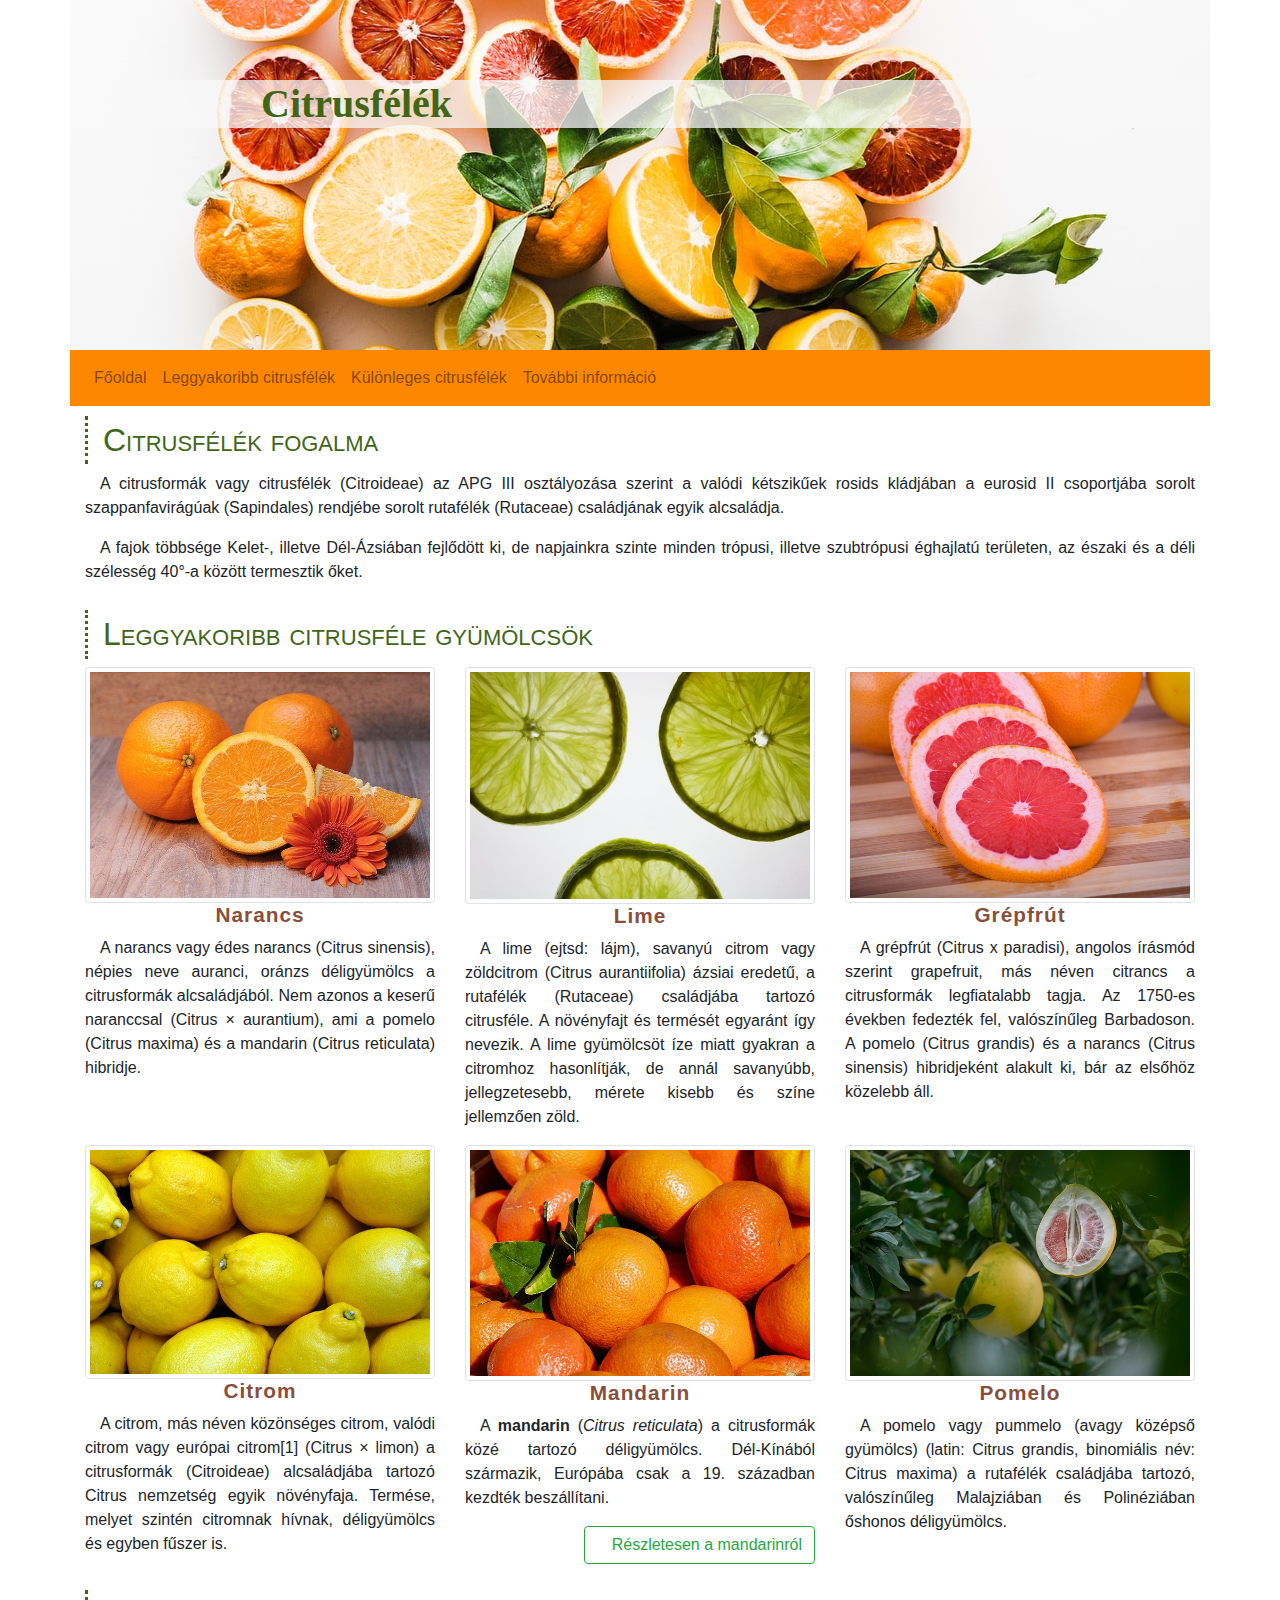
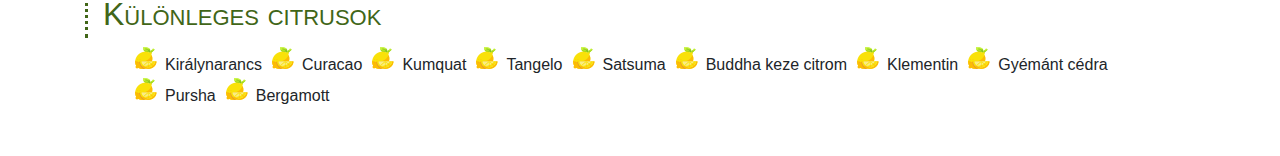
<file: 10b prog/web/2024.05.22/index.html>
<!DOCTYPE html>
<html lang="hu">

<head>    
    <meta charset="UTF-8">
    <meta name="viewport" content="width=device-width, initial-scale=1, shrink-to-fit=no">    
    <link rel="stylesheet" href="bootstrap/css/bootstrap.min.css">   
    <link rel="stylesheet" href="css/style.css">
    <title>Citrusfélék</title> 
</head>

<body>
    <header class="container">
        <div class="row">
            <div class="col-12">
                <h1 class="d-none d-sm-block">Citrusfélék</h1>
            </div>
        </div>
    </header>
    <nav class="container navbar navbar-expand-lg navbar-light">      
        <button class="navbar-toggler ml-auto" type="button" data-toggle="collapse" data-target="#navbarNavAltMarkup" aria-controls="navbarNavAltMarkup" aria-expanded="false" aria-label="Toggle navigation">
          <span class="navbar-toggler-icon"></span>
        </button>
        <div class="collapse navbar-collapse" id="navbarNavAltMarkup">
          <div class="navbar-nav">
            <a class="nav-link" href="index.html">Főoldal <span class="sr-only">(current)</span></a>
            <a class="nav-link" href="index.html#leggyakoribb">Leggyakoribb citrusfélék</a>
            <a class="nav-link" href="index.html#kulonleges">Különleges citrusfélék</a>           
            <a class="nav-link" href="https://hu.wikipedia.org/wiki/Citrus" target="_blank">További információ</a>           
          </div>
        </div>
      </nav>
    <main class="container ">
        <article class="row">
            <div class="col-12">
                <h2>Citrusfélék fogalma</h2>
                <p>
                    A citrusformák vagy citrusfélék (Citroideae) az APG III osztályozása szerint a valódi kétszikűek
                    rosids kládjában a eurosid II csoportjába sorolt szappanfavirágúak (Sapindales) rendjébe sorolt
                    rutafélék (Rutaceae) családjának egyik alcsaládja.
                </p>
                <p>A fajok többsége Kelet-, illetve Dél-Ázsiában fejlődött ki, de napjainkra szinte minden trópusi,
                    illetve szubtrópusi éghajlatú területen, az északi és a déli szélesség 40°-a között termesztik őket.
                </p>
            </div>
        </article>
        <article class="row">
            <div class="col-12">
                <h2 id="leggyakoribb">Leggyakoribb citrusféle gyümölcsök</h2>
            </div>
            <div class="col-sm-6 col-lg-4">
                <img class="img-fluid img-thumbnail" src="img/narancs.jpg" alt="Narancs">
                <h3>Narancs</h3>
                <p>A narancs vagy édes narancs (Citrus sinensis), népies neve auranci, oránzs déligyümölcs a citrusformák alcsaládjából. Nem azonos a keserű naranccsal (Citrus × aurantium), ami a pomelo (Citrus maxima) és a mandarin (Citrus reticulata) hibridje.</p>
            </div>
           <div class="col-sm-6 col-lg-4">
               <img class="img-fluid img-thumbnail" src="img/lime2.jpg" alt="Lime">
               <h3>Lime</h3>
               <p>A lime (ejtsd: lájm), savanyú citrom vagy zöldcitrom (Citrus aurantiifolia) ázsiai eredetű, a rutafélék (Rutaceae) családjába tartozó citrusféle. A növényfajt és termését egyaránt így nevezik. A lime gyümölcsöt íze miatt gyakran a citromhoz hasonlítják, de annál savanyúbb, jellegzetesebb, mérete kisebb és színe jellemzően zöld.</p>
           </div>
           <div class="col-sm-6 col-lg-4">
               <img class="img-fluid img-thumbnail" src="img/grapefruit.jpg" alt="Grapefruit">
               <h3>Grépfrút</h3>
               <p>A grépfrút (Citrus x paradisi), angolos írásmód szerint grapefruit, más néven citrancs a citrusformák legfiatalabb tagja. Az 1750-es években fedezték fel, valószínűleg Barbadoson. A pomelo (Citrus grandis) és a narancs (Citrus sinensis) hibridjeként alakult ki, bár az elsőhöz közelebb áll. </p>
           </div>
           <div class="col-sm-6 col-lg-4">
                <img class="img-fluid img-thumbnail" src="img/citrom.jpg" alt="Citrom">
                <h3>Citrom</h3>
                <p>A citrom, más néven közönséges citrom, valódi citrom vagy európai citrom[1] (Citrus × limon) a citrusformák (Citroideae) alcsaládjába tartozó Citrus nemzetség egyik növényfaja. Termése, melyet szintén citromnak hívnak, déligyümölcs és egyben fűszer is.</p>
           </div>                    
           <div class="col-sm-6 col-lg-4">
                <img class="img-fluid img-thumbnail" src="img/mandarin.jpg" alt="Mandarin">
                <h3>Mandarin</h3>
                <p>A <strong>mandarin</strong> (<em>Citrus reticulata</em>) a citrusformák közé tartozó déligyümölcs. Dél-Kínából származik, Európába csak a 19. században kezdték beszállítani.</p>
                <p class="text-right"><a href="mandarin.html" class="btn btn-outline-success">Részletesen a mandarinról</a></p>
           </div>                    
            <div  class="col-sm-6 col-lg-4">
                <img class="img-fluid img-thumbnail" src="img/pomelo.jpg" alt="Pomelo">
                <h3>Pomelo</h3>
                <p>A pomelo vagy pummelo (avagy középső gyümölcs) (latin: Citrus grandis, binomiális név: Citrus maxima) a rutafélék családjába tartozó, valószínűleg Malajziában és Polinéziában őshonos déligyümölcs. </p>
            </div>
        </article>
        <article class="row mb-5">
            <div class="col-12">
                <h2 id="kulonleges">Különleges citrusok</h2>               
                    <ul>
                        <li>Királynarancs</li>
                        <li>Curacao</li>
                        <li>Kumquat</li>
                        <li>Tangelo</li>
                        <li>Satsuma</li>
                        <li>Buddha keze citrom</li>
                        <li>Klementin</li>
                        <li>Gyémánt cédra</li>
                        <li>Pursha</li>
                        <li>Bergamott</li>
                    </ul>               
            </div>
        </article>
    </main>    
    <script src="bootstrap/js/jquery-3.5.1.min.js"></script>
    <script src="bootstrap/js/bootstrap.min.js"></script>    
</body>

</html>
</file>
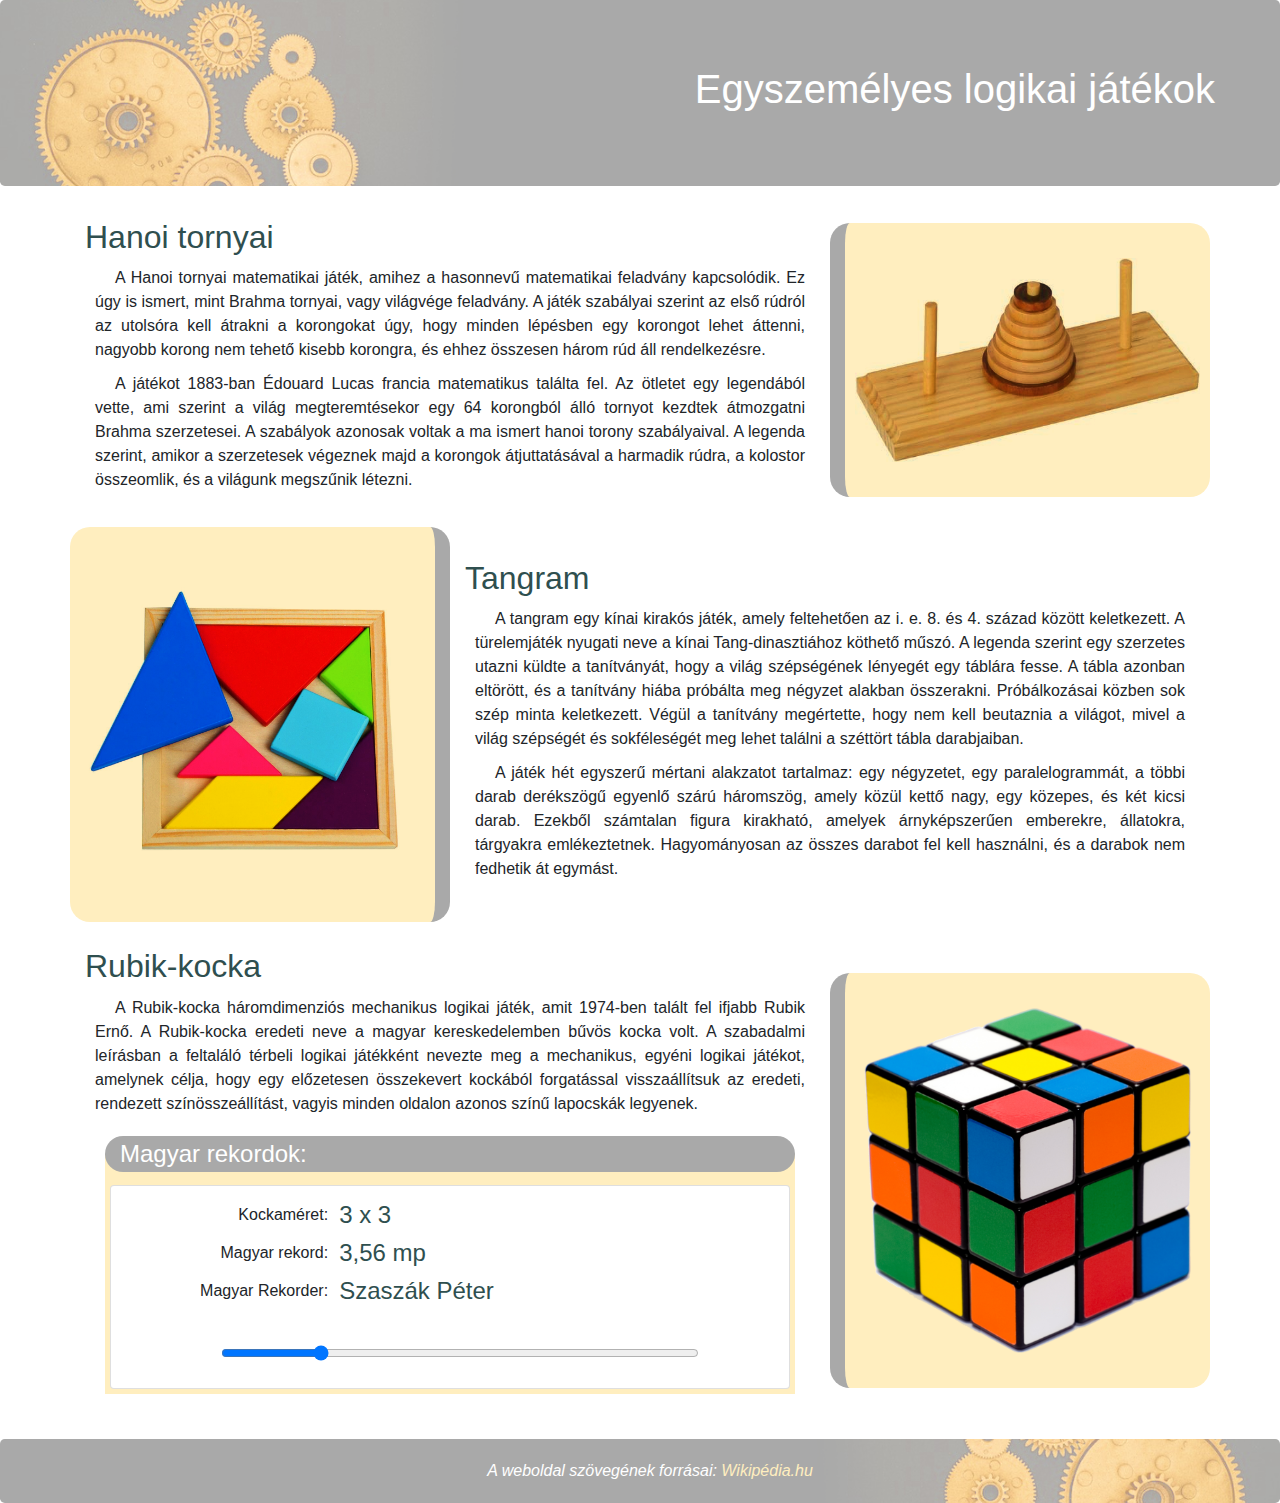
<file: 10b prog/2024.04.24_Web/jatekok.html>
<!DOCTYPE html>
<html lang="hu">
<head>
    <meta charset="utf-8">
    <meta name="viewport" content="width=device-width, initial-scale=1.0">
    <link rel="stylesheet" href="bootstrap.min.css">
    <link rel="stylesheet" href="jatekok.css">
    <script src="rekordok.js"></script>
    <Title>Egyszemélyes logikai játékok</Title>
</head>
<body>
    <header class="jumbotron">
        <h1>Egyszemélyes logikai játékok</h1>
    </header>
    <div class="container">
        <div class="row">
            <div class="col-md-8 align-self-center">
                <h2>Hanoi tornyai</h2>
                <p>A Hanoi tornyai matematikai játék, amihez a hasonnevű matematikai feladvány kapcsolódik. Ez úgy is ismert, mint Brahma tornyai, vagy világvége feladvány. A játék szabályai szerint az első rúdról az utolsóra kell átrakni a korongokat úgy, hogy minden lépésben egy korongot lehet áttenni, nagyobb korong nem tehető kisebb korongra, és ehhez összesen három rúd áll rendelkezésre.</p>
                <p>A játékot 1883-ban Édouard Lucas francia matematikus találta fel. Az ötletet egy legendából vette, ami szerint a világ megteremtésekor egy 64 korongból álló tornyot kezdtek átmozgatni Brahma szerzetesei. A szabályok azonosak voltak a ma ismert hanoi torony szabályaival. A legenda szerint, amikor a szerzetesek végeznek majd a korongok átjuttatásával a harmadik rúdra, a kolostor összeomlik, és a világunk megszűnik létezni.</p>
            </div>
            <div class="col-md-4 align-self-center kep-jobb">
                <img src="hanoi.png" alt="Hanoi tornyai" title="Hanoi tornyai" class="img-fluid">
            </div>
        </div>
        <div class="row">
            <div class="col-md-4 align-self-center kep-bal">
                <img src="tangram.png" class="img-fluid" alt="Tangram" title="Tangram">
            </div>
            <div class="col-md-8 align-self-center">
                <h2>Tangram</h2>
                <p>A tangram egy kínai kirakós játék, amely feltehetően az i. e. 8. és 4. század között keletkezett. A türelemjáték nyugati neve a kínai Tang-dinasztiához köthető műszó. A legenda szerint egy szerzetes utazni küldte a tanítványát, hogy a világ szépségének lényegét egy táblára fesse. A tábla azonban eltörött, és a tanítvány hiába próbálta meg négyzet alakban összerakni. Próbálkozásai közben sok szép minta keletkezett. Végül a tanítvány megértette, hogy nem kell beutaznia a világot, mivel a világ szépségét és sokféleségét meg lehet találni a széttört tábla darabjaiban.</p>
                <p>A játék hét egyszerű mértani alakzatot tartalmaz: egy négyzetet, egy paralelogrammát, a többi darab derékszögű egyenlő szárú háromszög, amely közül kettő nagy, egy közepes, és két kicsi darab. Ezekből számtalan figura kirakható, amelyek árnyképszerűen emberekre, állatokra, tárgyakra emlékeztetnek. Hagyományosan az összes darabot fel kell használni, és a darabok nem fedhetik át egymást.</p>
            </div>
        </div>
        <div class="row">
            <div class="col-md-8 align-self-center">
                <h2>Rubik-kocka</h2>
                <p>A Rubik-kocka háromdimenziós mechanikus logikai játék, amit 1974-ben talált fel ifjabb Rubik Ernő. A Rubik-kocka eredeti neve a magyar kereskedelemben bűvös kocka volt. A szabadalmi leírásban a feltaláló térbeli logikai játékként nevezte meg a mechanikus, egyéni logikai játékot, amelynek célja, hogy egy előzetesen összekevert kockából forgatással visszaállítsuk az eredeti, rendezett színösszeállítást, vagyis minden oldalon azonos színű lapocskák legyenek.</p>
                <fieldset>
                    <legend>Magyar rekordok:</legend>
                    <div class="card">
                        <table>
                            <tr>
                                <td>Kockaméret:</td>
                                <td><span id="kmeret">3 x 3</span></td>
                            </tr>
                            <tr>
                                <td>Magyar rekord:</td>
                                <td><span id="kido">3,56 mp</span></td>
                            </tr>
                            <tr>
                                <td>Magyar Rekorder:</td>
                                <td><span id="knev">Szaszák Péter</span></td>
                            </tr>
                        </table>
                        <br>
                        <p class="text-center">
                            <input type="range" min="2" max="7" value="3" oninput="frissit(this.value);">
                        </p>
                    </div>
                </fieldset>
            </div>
            <div class="col-md-4 align-self-center kep-jobb">
                <img src="rubik-3.png" id="rubik" class="img-fluid" alt="Rubik-kocka" title="Rubik-kocka">
            </div>
        </div>
    </div>
    <footer class="jumbotron">
        <p class="text-center">A weboldal szövegének forrásai: <a href="https://hu.wikipedia.org/" target="_blank">Wikipédia.hu</a></p>
    </footer>
</body>
</html>

<!-- Miguel Á. Padriñán fotója a Pexelsről: https://www.pexels.com/hu-hu/foto/ipar-technologia-gyar-kor-3785932/ -->
<!-- https://hu.wikipedia.org/wiki/Hanoi_tornyai -->
<!-- hanoi.jpg: https://www.tercio.eu/img/31155-large_default.jpg -->
<!-- https://hu.wikipedia.org/wiki/Tangram -->
<!-- https://hu.wikipedia.org/wiki/Rubik-kocka -->
<!-- 3x3 https://hu.wikipedia.org/wiki/Rubik-kocka#/media/F%C3%A1jl:Rubik_cube.png -->
<!-- 2x2 https://s13emagst.akamaized.net/products/36465/36464085/images/res_fc1e48b888cc14f0ce5ebef4b688440c.jpg -->
<!-- 4x4 https://www.jatekshop.eu/upload_files/products/4x4-rubik-kocka-sm.jpg -->
<!-- 5x5 https://s13emagst.akamaized.net/products/39978/39977509/images/res_8753098f4bcbc68e146356c361faac07.jpg -->
<!-- 6x6 https://s13emagst.akamaized.net/products/35637/35636953/images/res_9b6ce2269b5867155ab1292752c64a84.jpg -->
</file>
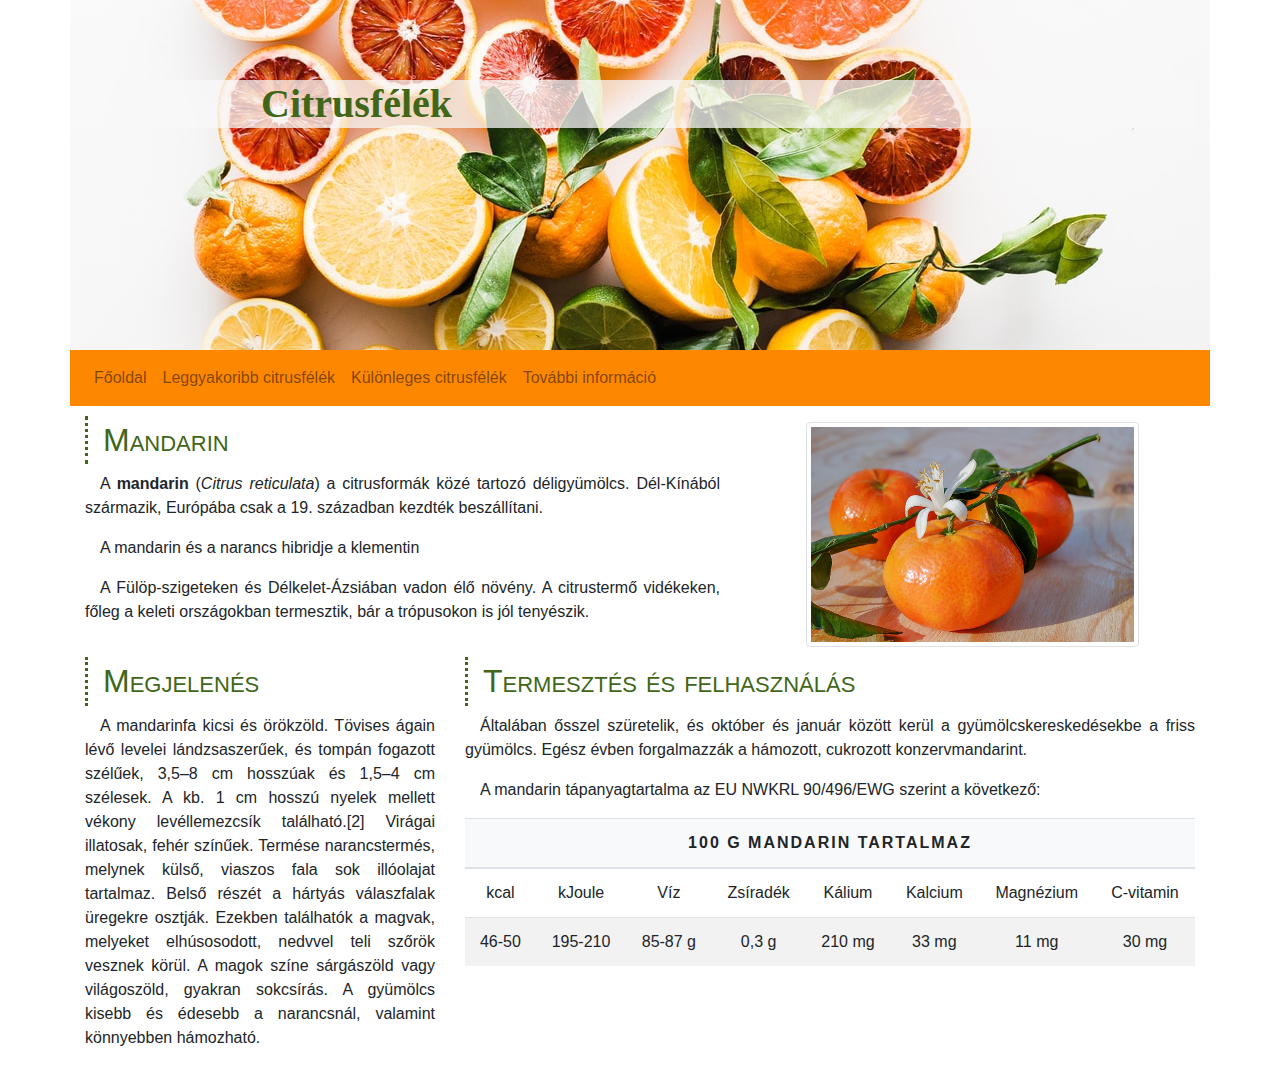
<file: 10b prog/web/2024.05.22/mandarin.html>
<!DOCTYPE html>
<html lang="hu">

<head>    
    <meta charset="UTF-8">
    <meta name="viewport" content="width=device-width, initial-scale=1, shrink-to-fit=no">    
    <link rel="stylesheet" href="bootstrap/css/bootstrap.min.css">  
    <link rel="stylesheet" href="css/style.css">  
    <title>Citrusfélék</title>
</head>

<body>
    <header class="container">
        <div class="row">
            <div class="col-12">
                <h1 class="d-none d-sm-block">Citrusfélék</h1>
            </div>
        </div>
    </header>
    <nav class="container navbar navbar-expand-lg navbar-light ">
        <button class="navbar-toggler ml-auto" type="button" data-toggle="collapse" data-target="#navbarNavAltMarkup"
            aria-controls="navbarNavAltMarkup" aria-expanded="false" aria-label="Toggle navigation">
            <span class="navbar-toggler-icon"></span>
        </button>
        <div class="collapse navbar-collapse" id="navbarNavAltMarkup">
            <div class="navbar-nav">
                <a class="nav-link" href="index.html">Főoldal</a>
                <a class="nav-link" href="index.html#leggyakoribb">Leggyakoribb citrusfélék</a>
                <a class="nav-link" href="index.html#kulonleges">Különleges citrusfélék</a>                
                <a class="nav-link" href="https://hu.wikipedia.org/wiki/Citrus" target="_blank">További információ</a>   
            </div>
        </div>
    </nav>
    <main class="container ">
        <article class="row">
            <div class="col-md-7">
                <h2>Mandarin</h2>
                <p>A <strong>mandarin</strong> (<em>Citrus reticulata</em>) a citrusformák közé tartozó déligyümölcs.
                    Dél-Kínából származik, Európába csak a 19. században kezdték beszállítani.</p>
                <p>A mandarin és a narancs hibridje a klementin</p>
                <p>A Fülöp-szigeteken és Délkelet-Ázsiában vadon élő növény. A citrustermő vidékeken, főleg a keleti
                    országokban termesztik, bár a trópusokon is jól tenyészik.</p>

            </div>
            <div class="col-md-5">
                <img src="img/mandarin2.jpg" class="w-75 mt-3 mx-auto d-block img-fluid img-thumbnail" alt="Mandarin">
            </div>
            <div class="col-12 col-xl-4">
                <h2>Megjelenés</h2>
                <p>A mandarinfa kicsi és örökzöld. Tövises ágain lévő levelei lándzsaszerűek, és tompán fogazott
                    szélűek, 3,5–8 cm hosszúak és 1,5–4 cm szélesek. A kb. 1 cm hosszú nyelek mellett vékony
                    levéllemezcsík található.[2] Virágai illatosak, fehér színűek. Termése narancstermés, melynek külső,
                    viaszos fala sok illóolajat tartalmaz. Belső részét a hártyás válaszfalak üregekre osztják. Ezekben
                    találhatók a magvak, melyeket elhúsosodott, nedvvel teli szőrök vesznek körül. A magok színe
                    sárgászöld vagy világoszöld, gyakran sokcsírás. A gyümölcs kisebb és édesebb a narancsnál, valamint
                    könnyebben hámozható. </p>
            </div>
            <div class="col-12 col-xl-8">
                <h2>Termesztés és felhasználás</h2>
                <p>
                    Általában ősszel szüretelik, és október és január között kerül a gyümölcskereskedésekbe a friss
                    gyümölcs. Egész évben forgalmazzák a hámozott, cukrozott konzervmandarint.</p>

                <p class="d-none d-md-block"> A mandarin tápanyagtartalma az EU NWKRL 90/496/EWG szerint a következő:
                </p>
                <table class="d-none d-md-table table table-striped">
                    <thead>
                        <tr class="bg-light">
                            <th colspan="8">100 g mandarin tartalmaz</th>
                        </tr>
                        <tr>
                            <td>kcal</td>
                            <td>kJoule</td>
                            <td>Víz</td>
                            <td>Zsíradék</td>
                            <td>Kálium</td>
                            <td>Kalcium</td>
                            <td>Magnézium</td>
                            <td>C-vitamin</td>
                        </tr>
                    </thead>
                    <tbody>
                        <tr>
                            <td>46-50</td>
                            <td>195-210</td>
                            <td>85-87 g</td>
                            <td>0,3 g</td>
                            <td>210 mg</td>
                            <td>33 mg</td>
                            <td>11 mg</td>
                            <td>30 mg</td>
                        </tr>
                    </tbody>
                </table>
            </div>
        </article>
    </main>
    <script src="bootstrap/js/jquery-3.5.1.min.js"></script>
    <script src="bootstrap/js/bootstrap.min.js"></script>
</body>

</html>
</file>
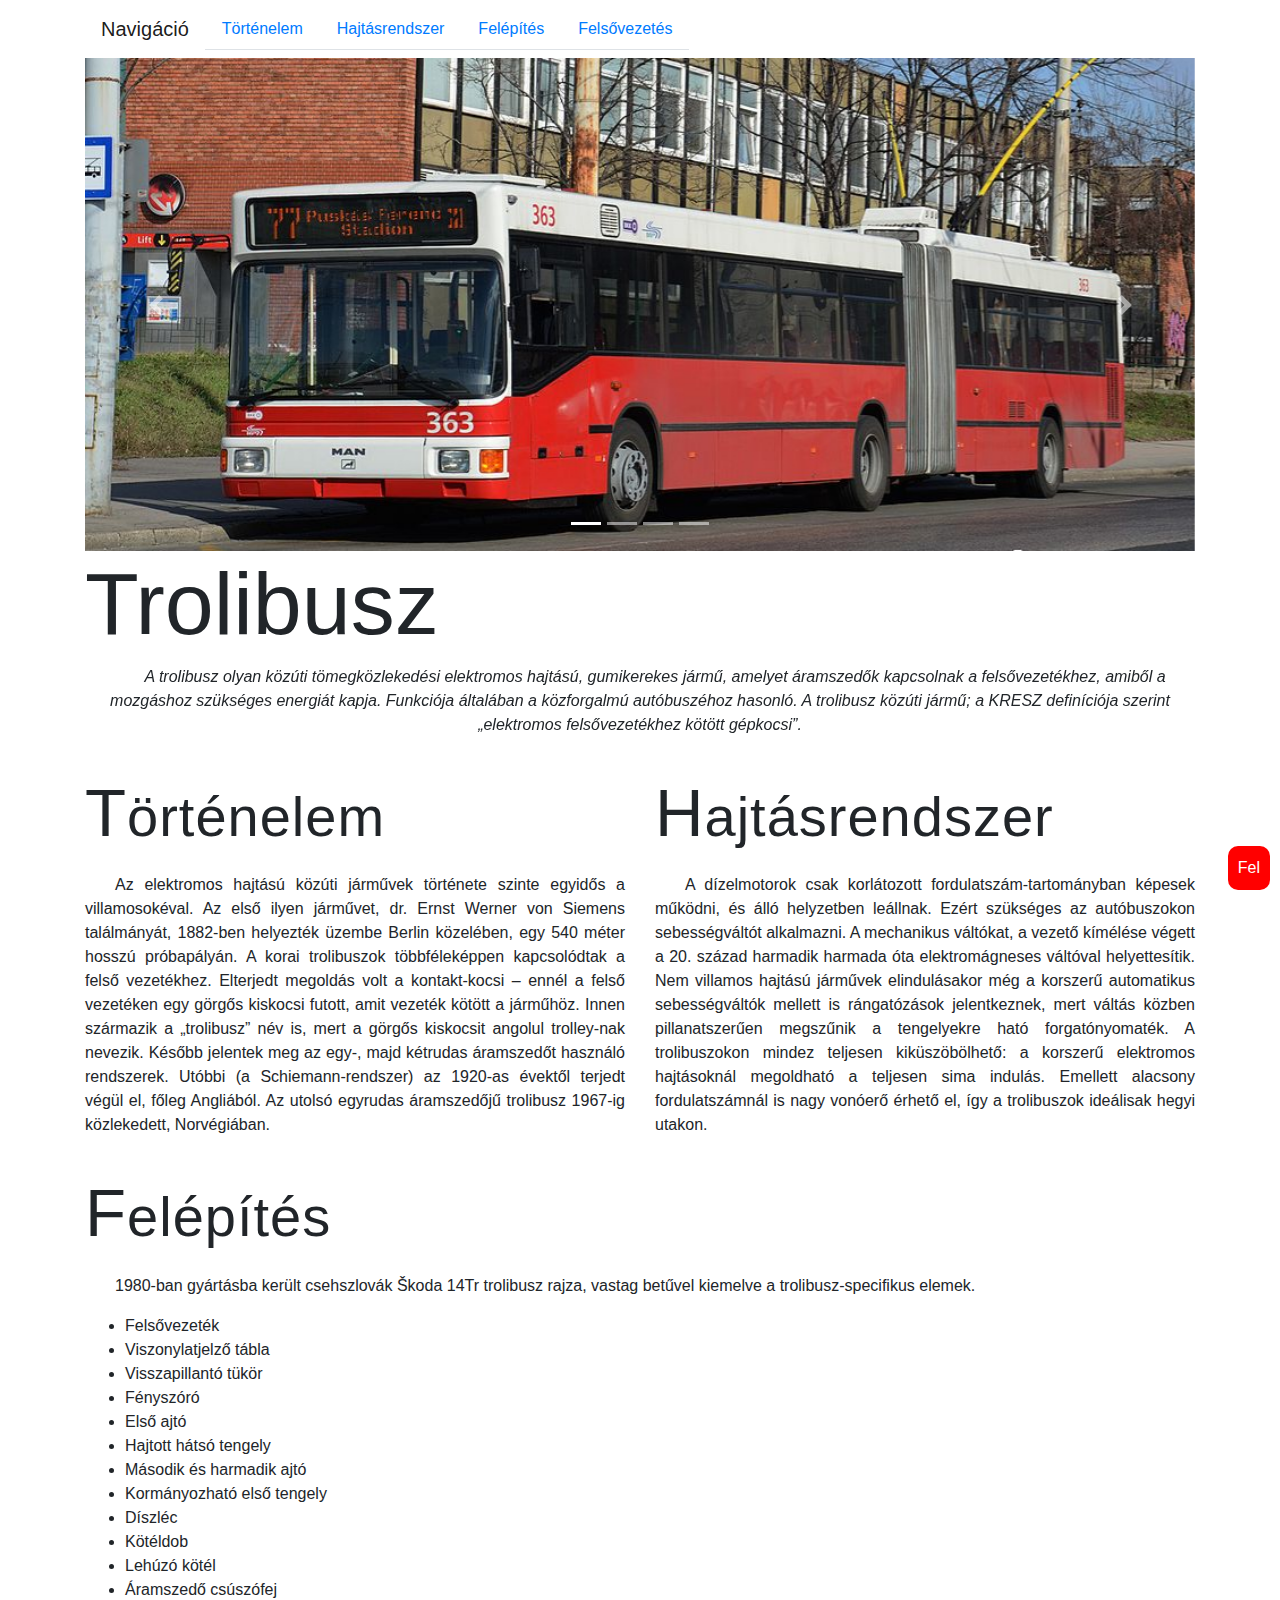
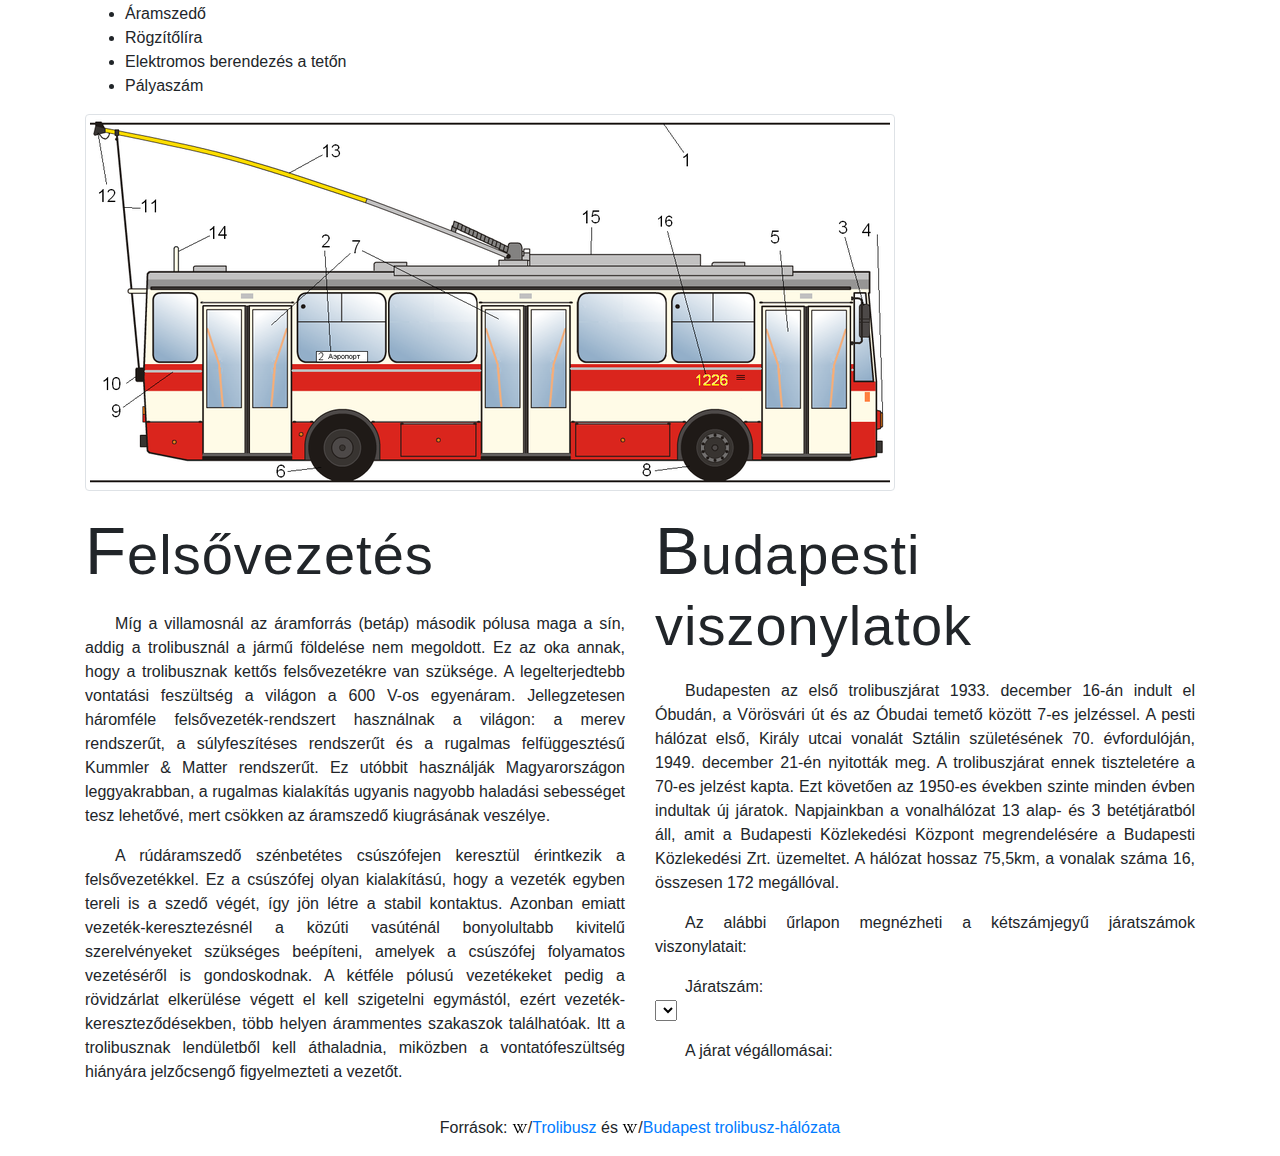
<file: 10b prog/Python/2024.03.20/troli/troli.html>
<!DOCTYPE html>
<html lang="hu">

<head>
  <meta charset="UTF8">
  <meta name="viewport" content="width=device-width, initial-scale=1">
  <link rel="stylesheet" href="css/bootstrap.min.css">
  <script src="js/jquery.min.js"></script>
  <script src="js/popper.min.js"></script>
  <script src="js/bootstrap.min.js"></script>
  <script src="troli.js"></script>
  <link rel="stylesheet" href="troli.css">
  <title>Trolibuszok</title>
  <style>
  /* Make the image fully responsive */
  .carousel-inner img {
      width: 100%;
      height: 100%;
  }
  </style>
</head>

<body>

<div class="container">
<nav class="navbar navbar-expand-lg navbar-light bg-red">
  <a class="navbar-brand" href="#">Navigáció </a>
  <button class="navbar-toggler" type="button" data-toggle="collapse" data-target="#navbarNav" aria-controls="navbarNav" aria-expanded="false" aria-label="Toggle navigation">
    <span class="navbar-toggler-icon"></span>
  </button>
  <div class="collapse navbar-collapse" id="navbarNav">
    <ul class="nav nav-tabs bg-red">
      <li class="nav-item active">
        <a class="nav-link" href="#tortenelem">Történelem <span class="sr-only">(current)</span></a>
      </li>
      <li class="nav-item">
        <a class="nav-link" href="#hajtasrendszer">Hajtásrendszer</a>
      </li>
      <li class="nav-item">
        <a class="nav-link" href="#felepites">Felépítés</a>
      </li>
      <li class="nav-item">
        <a class="nav-link" href="#felsovezetes">Felsővezetés</a>
      </li>     
    </ul>
  </div>
</nav>
</div>

<div id="slider" class="container carousel slide" data-ride="carousel">
  <!-- Indicators -->
  <ul class="carousel-indicators">
    <li data-target="#slider" data-slide-to="0" class="active"></li>
    <li data-target="#slider" data-slide-to="1"></li>
    <li data-target="#slider" data-slide-to="2"></li>
    <li data-target="#slider" data-slide-to="3"></li>
  </ul>  
  <!-- The slideshow -->
  <div class="carousel-inner">
    <div class="carousel-item active">
      <img src="01.jpg" alt="MAN NGE152" title="MAN NGE152">
    </div>
    <div class="carousel-item">
      <img src="02.jpg" alt="Ikarus 411T" title="Ikarus 411T">
    </div>
    <div class="carousel-item">
      <img src="03.jpg" alt="Solaris Trollino 18 III" title="Solaris Trollino 18 III">
    </div>
    <div class="carousel-item">
      <img src="04.jpg" alt="Ikarus 280T" title="Ikarus 280T">
    </div>
  </div>  
  <!-- Left and right controls -->
  <a class="carousel-control-prev" href="#slider" data-slide="prev">
    <span class="carousel-control-prev-icon"></span>
  </a>
  <a class="carousel-control-next" href="#slider" data-slide="next">
    <span class="carousel-control-next-icon"></span>
  </a>
</div>

  
<div class="container">
  <div class="row">
    <div class="col-lg-12">
	  <h1 class="display-2">Trolibusz</h1>
      <p id="def">A trolibusz olyan közúti tömegközlekedési elektromos hajtású, gumikerekes jármű, amelyet áramszedők kapcsolnak a felsővezetékhez, amiből a mozgáshoz szükséges energiát kapja. Funkciója általában a közforgalmú autóbuszéhoz hasonló. A trolibusz közúti jármű; a KRESZ definíciója szerint „elektromos felsővezetékhez kötött gépkocsi”.</p>     
    </div>
  </div>
  <div class="row">
    <div class="col-lg-6" id="tortenelem">
      <h2 class="display-4">Történelem</h2>
      <p>Az elektromos hajtású közúti járművek története szinte egyidős a villamosokéval. Az első ilyen járművet, dr. Ernst Werner von Siemens találmányát, 1882-ben helyezték üzembe Berlin közelében, egy 540 méter hosszú próbapályán. A korai trolibuszok többféleképpen kapcsolódtak a felső vezetékhez. Elterjedt megoldás volt a kontakt-kocsi – ennél a felső vezetéken egy görgős kiskocsi futott, amit vezeték kötött a járműhöz. Innen származik a „trolibusz” név is, mert a görgős kiskocsit angolul trolley-nak nevezik. Később jelentek meg az egy-, majd kétrudas áramszedőt használó rendszerek. Utóbbi (a Schiemann-rendszer) az 1920-as évektől terjedt végül el, főleg Angliából. Az utolsó egyrudas áramszedőjű trolibusz 1967-ig közlekedett, Norvégiában.</p>
    </div>
    <div class="col-lg-6" id="hajtasrendszer">
      <h2 class="display-4">Hajtásrendszer</h2>
      <p>A dízelmotorok csak korlátozott fordulatszám-tartományban képesek működni, és álló helyzetben leállnak. Ezért szükséges az autóbuszokon sebességváltót alkalmazni. A mechanikus váltókat, a vezető kímélése végett a 20. század harmadik harmada óta elektromágneses váltóval helyettesítik. Nem villamos hajtású járművek elindulásakor még a korszerű automatikus sebességváltók mellett is rángatózások jelentkeznek, mert váltás közben pillanatszerűen megszűnik a tengelyekre ható forgatónyomaték. A trolibuszokon mindez teljesen kiküszöbölhető: a korszerű elektromos hajtásoknál megoldható a teljesen sima indulás. Emellett alacsony fordulatszámnál is nagy vonóerő érhető el, így a trolibuszok ideálisak hegyi utakon.</p>
    </div>
   </div>
   <div class="row">
    <div class="col-lg-12" id="felepites">
      <h2 class="display-4">Felépítés</h2> 
      <p>1980-ban gyártásba került csehszlovák Škoda 14Tr trolibusz rajza, vastag betűvel kiemelve a trolibusz-specifikus elemek.</p>
      <ul>
        <li>Felsővezeték</li>
        <li>Viszonylatjelző tábla</li>
        <li>Visszapillantó tükör</li>
        <li>Fényszóró</li>
        <li>Első ajtó</li>
        <li>Hajtott hátsó tengely</li>
        <li>Második és harmadik ajtó</li>
        <li>Kormányozható első tengely</li>
        <li>Díszléc</li>
        <li>Kötéldob</li>
        <li>Lehúzó kötél</li>
        <li>Áramszedő csúszófej</li>
        <li>Áramszedő</li>
        <li>Rögzítőlíra</li>
        <li>Elektromos berendezés a tetőn</li>
        <li>Pályaszám</li>
      </ul>
      <img src="jarmu.png" class="img-thumbnail" alt="Trolibusz felépítése" title="Trolibusz felépítése"/>      
     </div>
    </div>
    <div class="row">
    <div class="col-lg-6" id="felsovezetes">
      <h2 class="display-4">Felsővezetés</h2>        
      <p>Míg a villamosnál az áramforrás (betáp) második pólusa maga a sín, addig a trolibusznál a jármű földelése nem megoldott. Ez az oka annak, hogy a trolibusznak kettős felsővezetékre van szüksége. A legelterjedtebb vontatási feszültség a világon a 600 V-os egyenáram. Jellegzetesen háromféle felsővezeték-rendszert használnak a világon: a merev rendszerűt, a súlyfeszítéses rendszerűt és a rugalmas felfüggesztésű Kummler & Matter rendszerűt. Ez utóbbit használják Magyarországon leggyakrabban, a rugalmas kialakítás ugyanis nagyobb haladási sebességet tesz lehetővé, mert csökken az áramszedő kiugrásának veszélye.</p>
      <p>A rúdáramszedő szénbetétes csúszófejen keresztül érintkezik a felsővezetékkel. Ez a csúszófej olyan kialakítású, hogy a vezeték egyben tereli is a szedő végét, így jön létre a stabil kontaktus. Azonban emiatt vezeték-keresztezésnél a közúti vasúténál bonyolultabb kivitelű szerelvényeket szükséges beépíteni, amelyek a csúszófej folyamatos vezetéséről is gondoskodnak. A kétféle pólusú vezetékeket pedig a rövidzárlat elkerülése végett el kell szigetelni egymástól, ezért vezeték-kereszteződésekben, több helyen árammentes szakaszok találhatóak. Itt a trolibusznak lendületből kell áthaladnia, miközben a vontatófeszültség hiányára jelzőcsengő figyelmezteti a vezetőt.</p>      
    </div>
    <div class="col-lg-6" id="viszonylatok">
      <h2 class="display-4">Budapesti viszonylatok</h2> 
      <p>Budapesten az első trolibuszjárat 1933. december 16-án indult el Óbudán, a Vörösvári út és az Óbudai temető között 7-es jelzéssel. A pesti hálózat első, Király utcai vonalát Sztálin születésének 70. évfordulóján, 1949. december 21-én nyitották meg. A trolibuszjárat ennek tiszteletére a 70-es jelzést kapta. Ezt követően az 1950-es években szinte minden évben indultak új járatok. Napjainkban a vonalhálózat 13 alap- és 3 betétjáratból áll, amit a Budapesti Közlekedési Központ megrendelésére a Budapesti Közlekedési Zrt. üzemeltet. A hálózat hossaz 75,5km, a vonalak száma 16, összesen 172 megállóval.</p>
      <p>Az alábbi űrlapon megnézheti a kétszámjegyű járatszámok viszonylatait:</p>
      <form method="post">
      <p>Járatszám: 
      <br>
      <select onclick="vegallomasKiiras(this.value)">       
      <script>
        vegallomasNevek.forEach(jaratKiiras);
      </script>
      </select>
      </p>
      <p>A járat végállomásai:<br>
      <b id="vegallomasok">
        <script>vegallomasKiiras("70");</script>
      </b>
      </p>
      </form>
    </div>
  </div>
  <button onclick="fel()" id="felGomb" title="Az oldal tetejére">Fel</button> 
</div>
<footer class="text-center py-3">Források:
    <img src="wikiindexico.png">/<a href="https://hu.wikipedia.org/wiki/Trolibusz" target="_blank">Trolibusz</a>
    és
    <img src="wikiindexico.png">/<a href="https://hu.wikipedia.org/wiki/Budapest_trolibuszvonal-hálózata" target="_blank">Budapest trolibusz-hálózata</a>
</footer>

</body>
</html>
</file>
<file: 10b prog/web/2024.05.22/css/style.css>
header{    
    background-position: center center;
    height: 350px;
    background-image: url(../img/bg2.jpg);
}

h1{
    background-color: rgba(248, 248, 248, 0.75);
    margin-top: 80px;
    padding-left: 11rem;    
    font-family: Verdana;
    color: #416618;
    font-weight: bold;
}

h2{    
    margin-top: 10px;  
    color:#416618;
    border-left: 3px dotted #416618;  
    font-variant: small-caps;
    padding: 5px 15px;
}

h3{    
    font-weight: bold;
    color: #894f3b;    
    text-align: center;
    font-size: 1.3em;
    letter-spacing: 1px;
}

li{
    list-style-image: url(../img/lemon2.png);
    float: left;
    margin-left: 40px;
}

td,th{
    text-align: center;
}

thead>tr:first-child{    
    letter-spacing: 2px;   
    text-transform: uppercase; 
}

.navbar{
    background-color: #fd8800;
}

p{
    text-align: justify;
    text-indent: 15px;

}
</file>
<file: 10b prog/2024.04.24_Web/jatekok.css>
header.jumbotron{
    background-image: url('pexels-miguel-3785932.png');
    background-repeat: no-repeat;
    background-size: 45%;
    background-position-y: center;
    background-color: darkgrey;
    padding: 15px;

}

header h1 {
    padding: 50px;
    text-align: right;
    color: white;
}

div.row{
    margin-bottom: 25px;
}

p {
    margin: 10px;
    text-indent: 20px;
    text-align: justify;
}

h2 {
    color: darkslategrey;
}

.kep-jobb {
    border-left: 15px solid darkgrey;
    border-radius: 20px;
    background-color: rgb(255, 238, 191);
    padding: 35px 10px;
    text-align: center;
}

.kep-bal {
    border-right: 15px solid darkgrey;
    border-radius: 20px;
    background-color: rgb(255, 238, 191);
    padding: 25px 10px;
    text-align: center;
}

fieldset {
    background-color: rgb(255, 238, 191);
    margin: 20px;
}

legend {
    background-color: darkgrey;
    border-radius: 20px;
    padding-left: 15px;
    color:white;
}

.card {
    margin: 5px;
    padding: 10px;
}

input[type="range"] {
    width: 75%;
}

table tr td:first-child {
    text-align: right;
    width: 33%;
    padding-right: 10px;
}

#kmeret, #kido, #knev {
    color: darkslategrey;
    font-size: 150%;

}

footer.jumbotron {
    background-image: url('pexels-miguel-3785932.png');
    transform:scaleX(-1);
    background-repeat: no-repeat;
    background-size: 45%;
    background-position-y: center;
    background-color: darkgrey;
    padding: 10px;
    margin: 0px;
    font-style: italic;
    text-align: center;
}

footer p {
    transform:scaleX(-1);
    color: white;
}

footer a[href] {
    color:  rgb(255, 238, 191);
}
</file>
<file: 10b prog/Python/2024.03.20/troli/troli.css>
h2{
  letter-spacing: 1px;
  margin-top: 20px;
  margin-bottom: 20px;
}

h2:first-letter {
  font-size: 120%;
  margin-top: 50px;
}

p{
  text-indent: 30px;
  text-align: justify;
}

#def{
  font-style: italic;
  text-align: center;
}

#jaratviszonylatok{
  text-align: center;
  border: 2px solid red;
  border-radius: 15px;
  margin-bottom: 100px;
}

#jaratviszonylatok p{
  text-indent: 0px;
  text-align: center;
}

#magyarazat{
  border: 2px solid red;
  border-radius: 15px;
  margin: 10px 0px 20px;
}

#magyarazat ol li{
  margin: 5px -10px 0px;
  font-style: italic;
  font-size: 90%;
}

#felGomb {
  position: fixed;
  bottom: 10px;
  right: 10px;
  z-index: 99; 
  border: none;
  outline: none;
  background-color: red;
  color: white;
  cursor: pointer;
  padding: 10px;
  border-radius: 10px; 
  }
</file>
